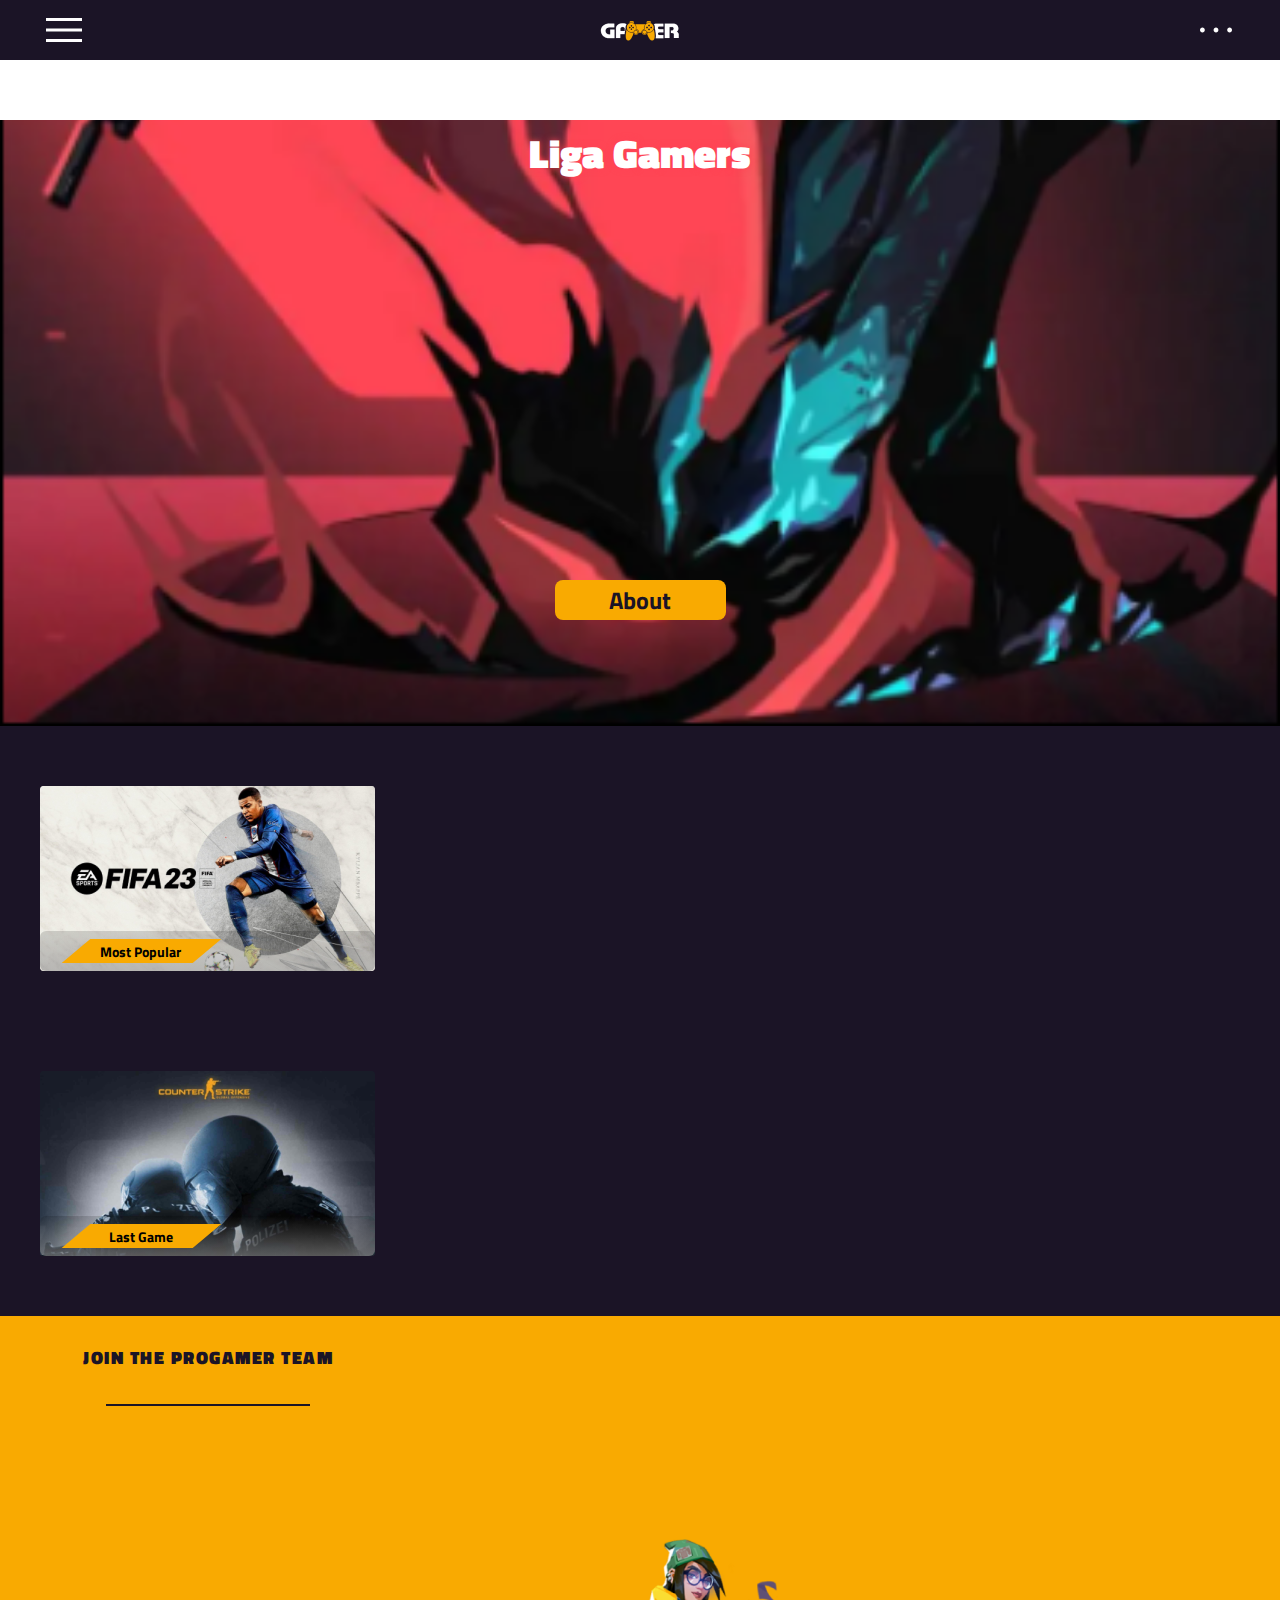
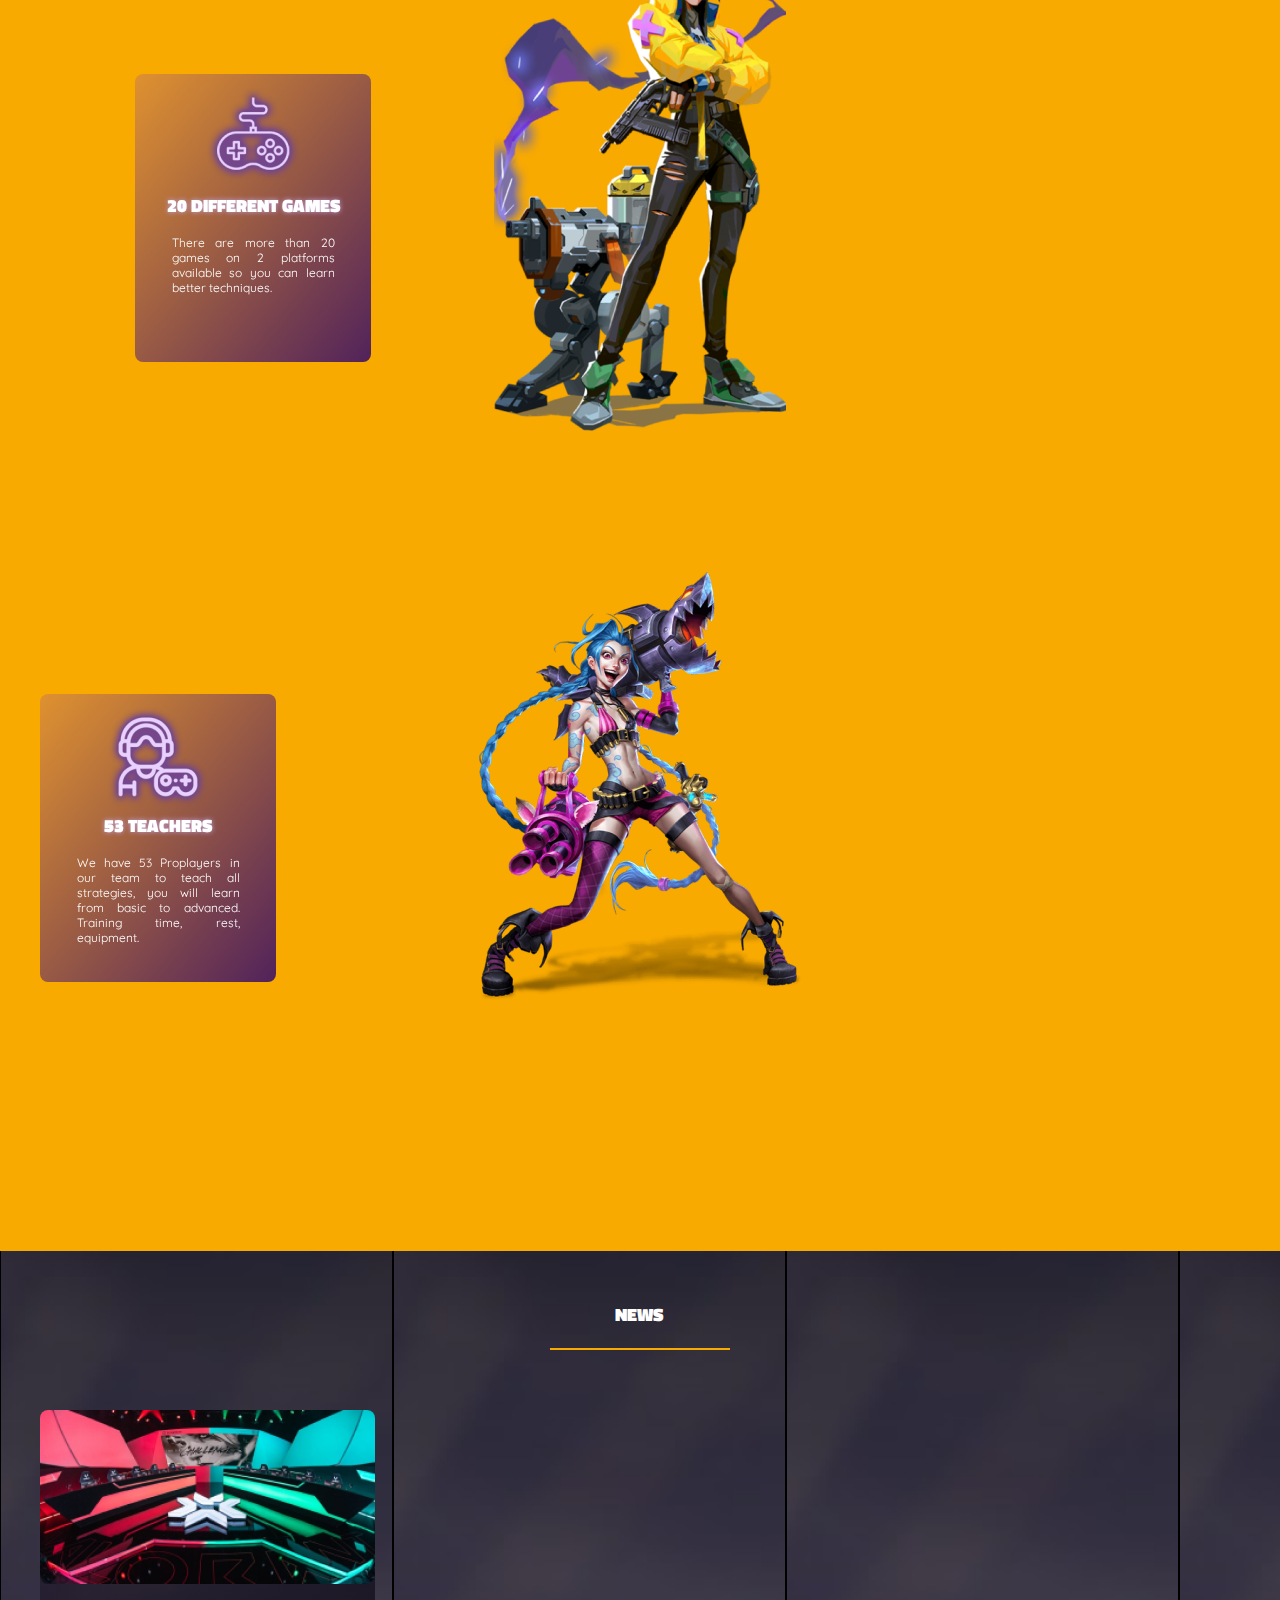
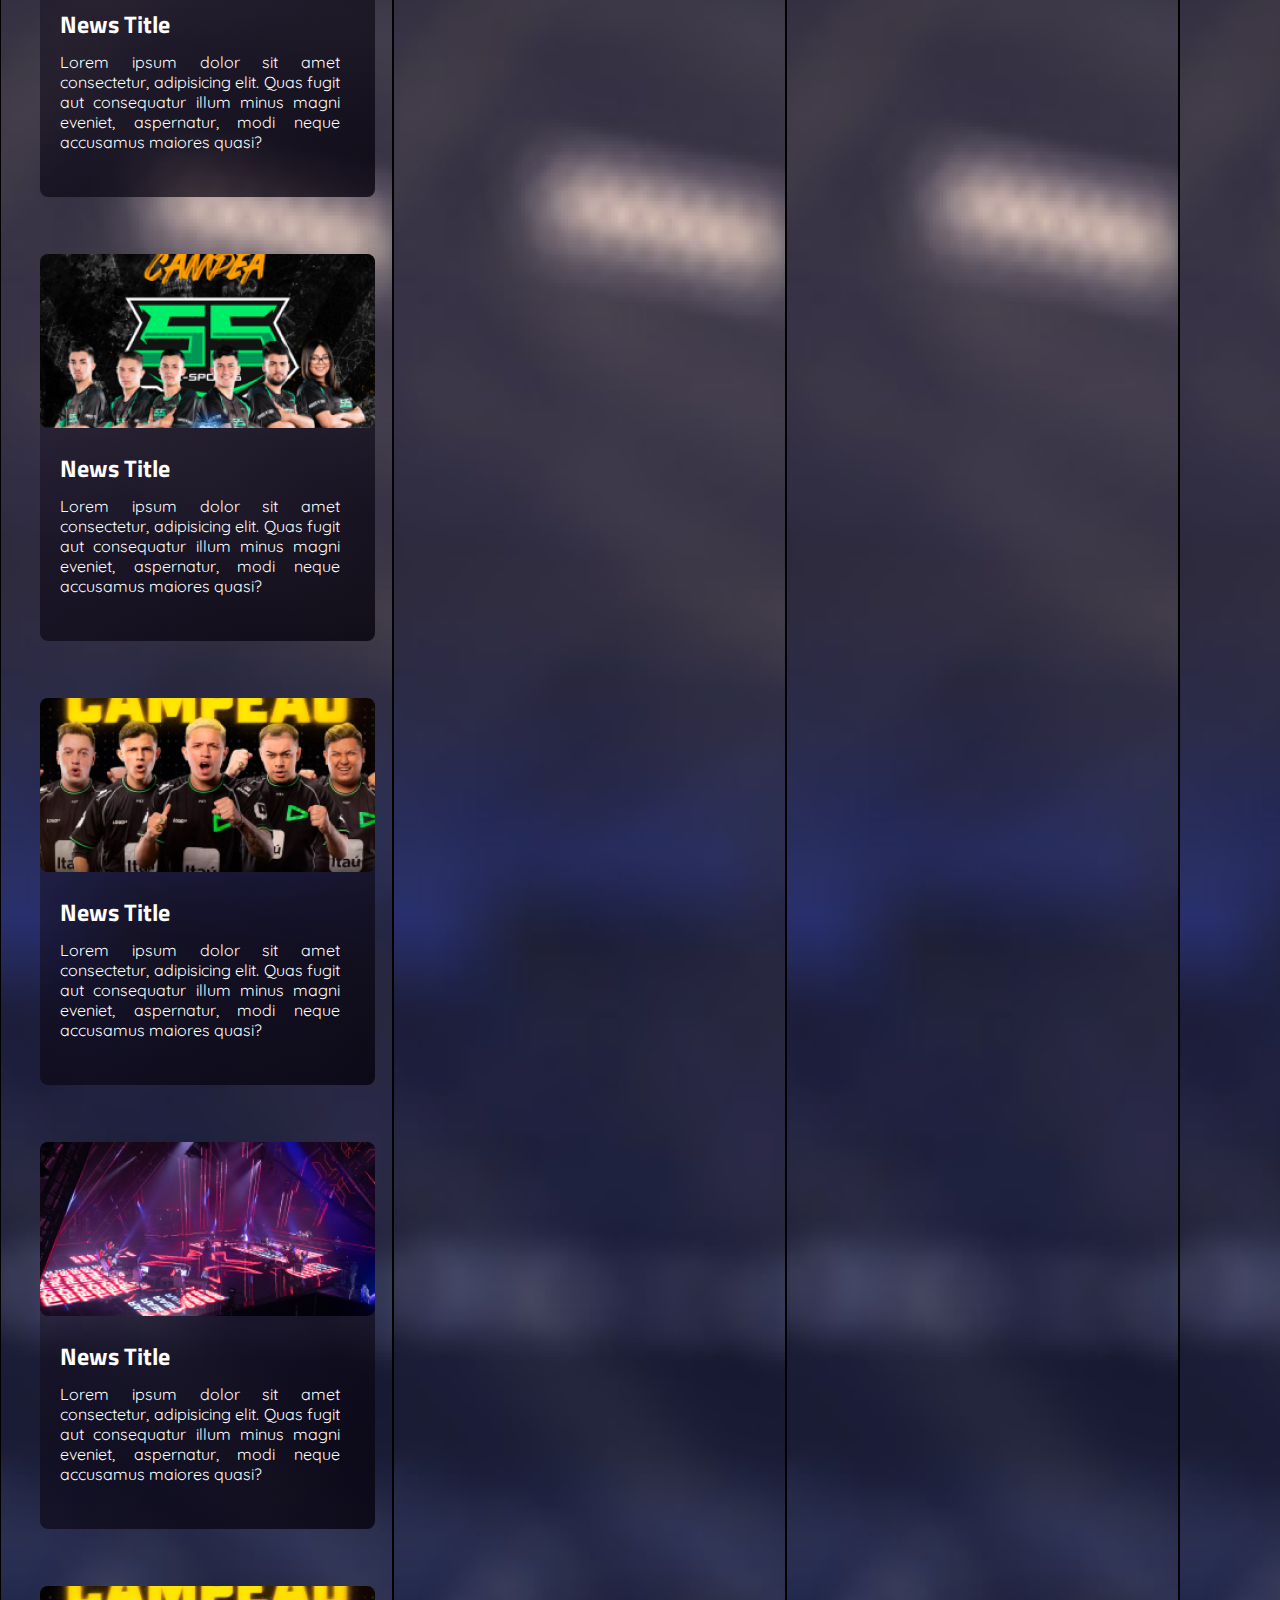
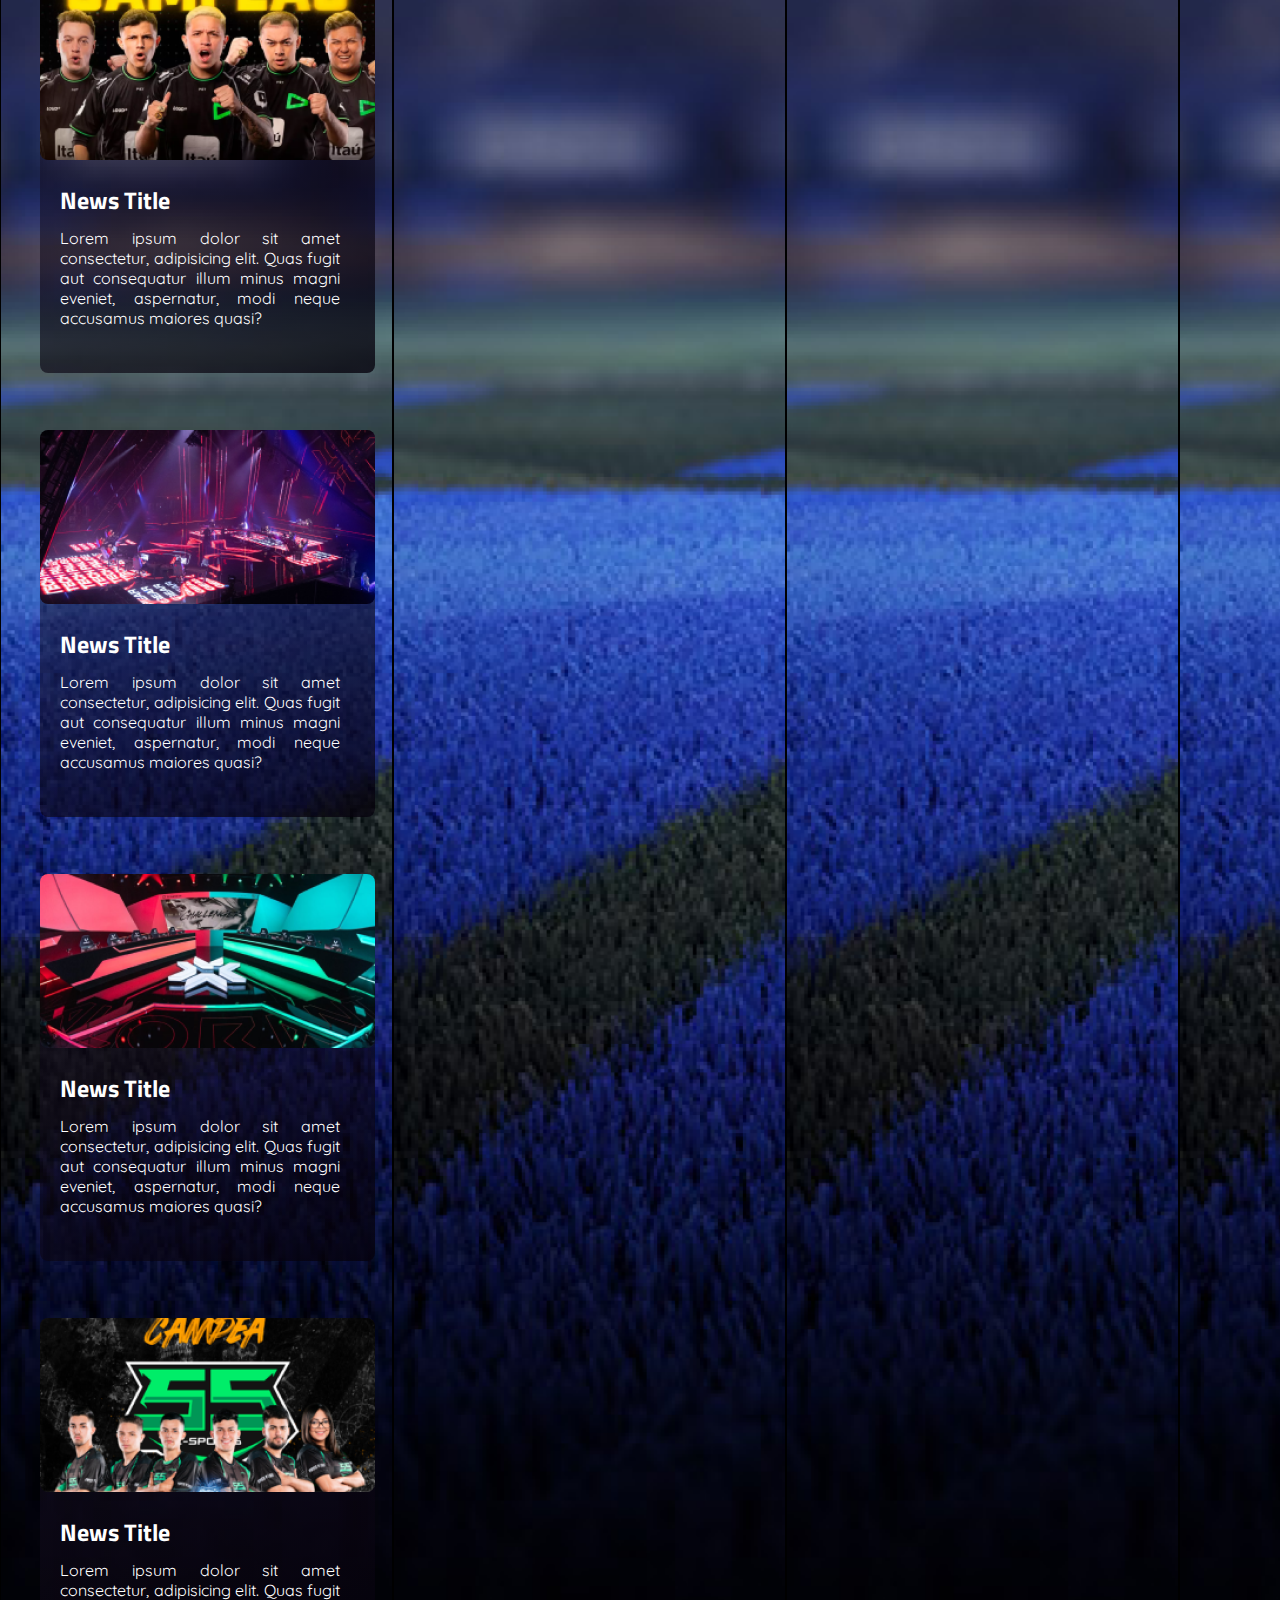
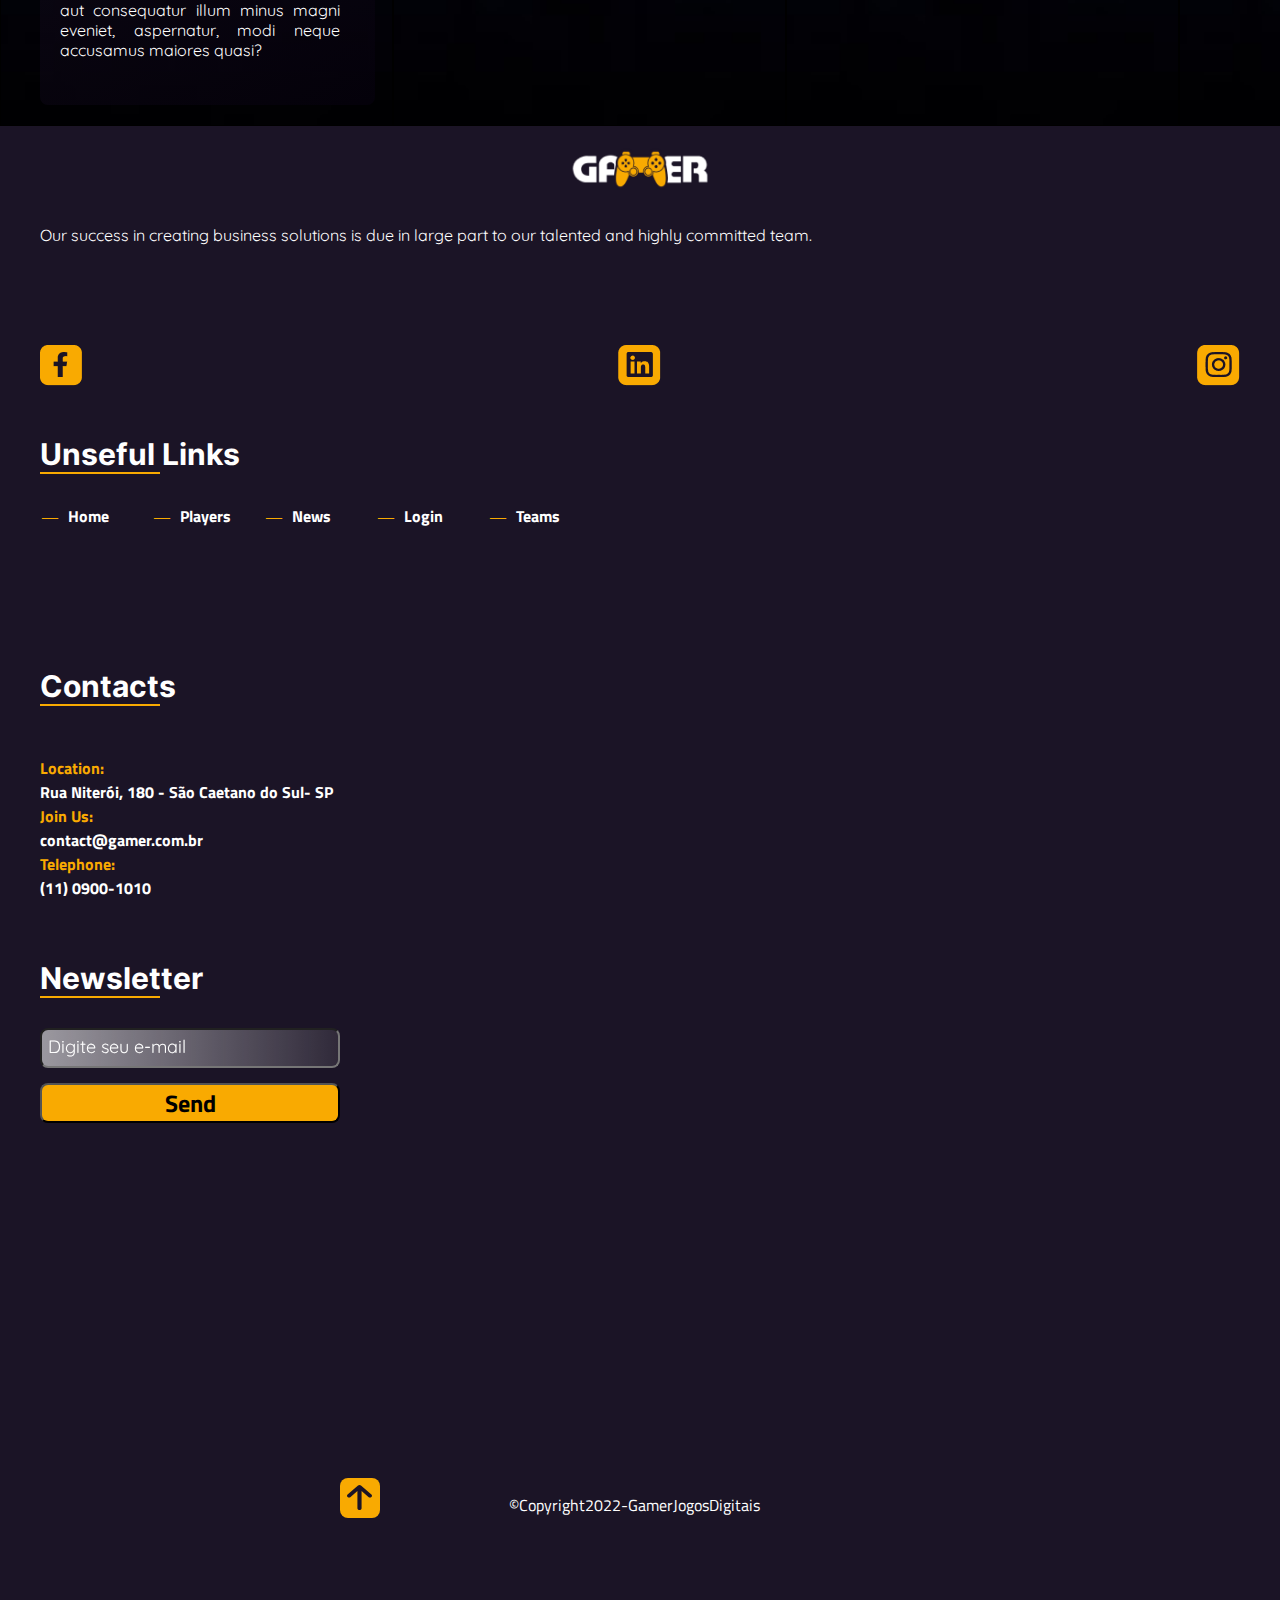
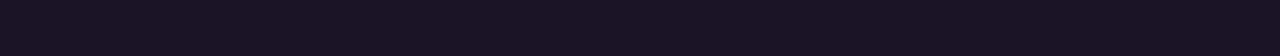
<file: index.html>
<!DOCTYPE html>
<html lang="pt-BR">

<head>
    <meta charset="UTF-8">
    <meta http-equiv="X-UA-Compatible" content="IE=edge">
    <meta name="viewport" content="width=device-width, initial-scale=1.0">
    <title>Liga Gamer</title>
    <link rel="stylesheet" href="css/home.css">
</head>

<body>
    <!-- Header -->
    
    <header>
        <div class="layout-grid header-flex">
            <div class="header-top layout-grid">
                <img id="telephone" src="assets/Icons/call_FILL0_wght400_GRAD0_opsz48.svg" alt="">
                <p id="telefone">(11) o900-1010</p>

                <img id="Email" src="assets/Icons/mail_FILL0_wght400_GRAD0_opsz48.svg" alt="">
                <p id="email">contato@gamer.com.br</p>

                <a href="">
                    <img id="Facebook" src="assets/Icons/Facebook.png" alt="">
                </a>

                <a href="">
                    <img id="Linkedin" src="assets/Icons/Linkedin.png" alt="">
                </a>

                <a href="">
                    <img id="Instagram" src="assets/Icons/Instagram.png" alt="">
                </a>

            </div>

            <div class="header-bottom layout-grid">
                <div id="Icons">
                    <img id="mobile-menu" src="assets/Icons/menu_FILL0_wght400_GRAD0_opsz48.svg" alt=""
                        onclick="MostrarMenu()">
                    <img id="logotipo" src="images/logotipo-gamer.png" alt="">
                    <img id="3pontos" src="assets/Icons/more_horiz_FILL0_wght400_GRAD0_opsz48.svg" alt=""
                        onclick="MostrarMais()">
                </div>

                <nav id="navmenu">
                    <a href="index.html">Home</a>
                    <a href="players.html">Players</a>
                    <a href="team.html">Teams</a>
                    <a href="">News</a>

                    <div id="contato1">
                        <img id="telephone" src="assets/Icons/call_FILL0_wght400_GRAD0_opsz48.svg" alt="">
                        <p id="telefone">(11) 0900-1010</p>

                    </div>

                    <div id="contato2">
                        <img id="Email" src="assets/Icons/mail_FILL0_wght400_GRAD0_opsz48.svg" alt="">
                        <p id="email">contact@gamer.com.br</p>

                    </div>

                    <div class="midia">
                            <a href=""><img id="Facebook" src="assets/Icons/Facebook.png" alt=""></a>

                            <a href=""><img id="Linkedin" src="assets/Icons/Linkedin.png" alt=""></a>

                            <a href=""><img id="Instagram" src="assets/Icons/Instagram.png" alt=""></a>
                        </div>
                </nav>

                <div id="icon-user_menu">
                        <a href="login.html"><img id="profile" src="assets/Icons/person_FILL0_wght400_GRAD0_opsz48.svg" alt=""></a>

                        <a href=""><img id="mall" src="assets/Icons/local_mall_FILL0_wght400_GRAD0_opsz48.svg" alt=""></a>

                        <a href=""><img id="search" src="assets/Icons/search_FILL0_wght400_GRAD0_opsz48.svg" alt=""></a>
                </div>
            </div>
        </div>
    </header>

    <main>
        <div class="About">
            <h1 id="LigaGamer">Liga Gamers</h1>
            <a href=""><h2 id="ButtonAbout">About</h2></a>
        </div>

        <section class="GamesSponsorship">
            <article class="Card-FIFA23 layout-grid">
                <img id="FIFA" src="images/CardJogos FIFA.png" alt="">
                <div id="BackgroundGradiente"></div>
                <div class="parallelogram"></div>
                <a id="ButtonCard-FIFA">Most Popular</a>
            </article>

            <article class="Card-CS layout-grid">
                <img id="CS" src="images/CardJogos CS.png" alt="">
                <div id="BackgroundGradiente-2"></div>
                <div class="parallelogram-2"></div>
                <a id="ButtonCard-CS">Last Game</a>
            </article>
        </section>

        <section class="Team-Progamer">
            <div class="layout-grid">
                <div class="TittleProgamer">
                    <h2>Join the progamer team</h2>
                    <hr>
                </div>

                <div class="KJ">
                    <img id="KJ-image" src="images/imagem-kj.png" alt="">
                    <aricle class="BoxKJ">
                        <div id="boxgradiente-kj"></div>
                        <img id="IconConsole" src="assets/Icons/Console KJ.png" alt="">
                        <h3>20 different games                        </h3>
                        <p id="games">There are more than 20 games on 2 platforms available so you can
                            learn better
                            techniques.
                        </p>
                        </article>
                </div>

                <div class="Jinks">
                    <img id="Jinks-image" src="images/imagem-jinks.png" alt="">
                    <article class="BoxJINKS">
                        <div id="boxgradiente-jinks"></div>
                        <img id="UserGamer" src="assets/Icons/Perfil Gamer Jinks.png" alt="">
                        <h3>53 teachers</h3>
                        <p id="teachers">We have 53 Proplayers in our team to teach all strategies,
                            you will learn from
                            basic
                            to advanced.
                            Training time, rest, equipment. </p>
                    </article>
                </div>
            </div>
        </section>

        <section class="GamesNews">

            <div class="layout-grid">

                <div class="TittleNews">
                    <h2 id="News">News</h2>
                    <hr id="HRNews">
                </div>

                <article class="BOXNews-1">

                    <div id="BoxNews"></div>
                    <img id="IMGNews" src="images/Noticias-Estadio.png" alt="">
                    <h4>News Title</h4>
                    <p id="Lorem">Lorem ipsum dolor sit amet consectetur, adipisicing elit. Quas fugit aut consequatur illum minus
                        magni eveniet, aspernatur, modi neque accusamus maiores quasi?</p>
                </article>

                <article class="BOXNews-2">

                    <div id="BoxNews"></div>
                    <img id="IMGNews" src="images/Time55.png" alt="">
                    <h4>News Title</h4>
                    <p id="Lorem">Lorem ipsum dolor sit amet consectetur, adipisicing elit. Quas fugit aut consequatur illum minus
                        magni eveniet, aspernatur, modi neque accusamus maiores quasi?</p>
                </article>

                <article class="BOXNews-3">

                    <div id="BoxNews"></div>
                    <img id="IMGNews" src="images/LoudCampea.png" alt="">
                    <h4>News Title</h4>
                    <p id="Lorem">Lorem ipsum dolor sit amet consectetur, adipisicing elit. Quas fugit aut consequatur illum minus
                        magni eveniet, aspernatur, modi neque accusamus maiores quasi?</p>
                </article>

                <article class="BOXNews-4">

                    <div id="BoxNews"></div>
                    <img id="IMGNews" src="images/Durante-o-game.png" alt="">
                    <h4>News Title</h4>
                    <p id="Lorem">Lorem ipsum dolor sit amet consectetur, adipisicing elit. Quas fugit aut consequatur illum minus
                        magni eveniet, aspernatur, modi neque accusamus maiores quasi?</p>
                </article>

                <article class="BOXNews-3-2">

                    <div id="BoxNews"></div>
                    <img id="IMGNews" src="images/LoudCampea.png" alt="">
                    <h4>News Title</h4>
                    <p id="Lorem">Lorem ipsum dolor sit amet consectetur, adipisicing elit. Quas fugit aut consequatur illum minus
                        magni eveniet, aspernatur, modi neque accusamus maiores quasi?</p>
                </article>

                <article class="BOXNews-4-2">

                    <div id="BoxNews"></div>
                    <img id="IMGNews" src="images/Durante-o-game.png" alt="">
                    <h4>News Title</h4>
                    <p id="Lorem">Lorem ipsum dolor sit amet consectetur, adipisicing elit. Quas fugit aut consequatur illum minus
                        magni eveniet, aspernatur, modi neque accusamus maiores quasi?</p>
                </article>

                <article class="BOXNews-1-2">

                    <div id="BoxNews"></div>
                    <img id="IMGNews" src="images/Noticias-Estadio.png" alt="">
                    <h4>News Title</h4>
                    <p id="Lorem">Lorem ipsum dolor sit amet consectetur, adipisicing elit. Quas fugit aut consequatur illum minus
                        magni eveniet, aspernatur, modi neque accusamus maiores quasi?</p>
                </article>

                <article class="BOXNews-2-2">

                    <div id="BoxNews"></div>
                    <img id="IMGNews" src="images/Time55.png" alt="">
                    <h4>News Title</h4>
                    <p id="Lorem">Lorem ipsum dolor sit amet consectetur, adipisicing elit. Quas fugit aut consequatur illum minus
                        magni eveniet, aspernatur, modi neque accusamus maiores quasi?</p>
                </article>

            </div>

        </section>
    </main>

    <footer>
        <div class="footer"></div>
        <div class="layout-grid">
            <div class="AboutFooter">
                <img id="logo-footer" src="images/logotipo-gamer-footer.png" alt="">
                <p id="AboutGamer">Our success in creating business solutions is due in large part to our talented and highly committed team.
                </p>
            </div>

            <div class="MidiasFooter">
                <img src="assets/Icons/icone_facebook_footer.png" alt="">
                <img src="assets/Icons/icone_linkedin_footer.png" alt="">
                <img src="assets/Icons/icone_intagram_footer.png" alt="">
            </div>

            <div class="UsefulLinksFooter">
                <div id="tittles-footer">
                    <h5>Unseful Links</h3>
                    <hr id="hrfooter">
                </div>

                <ul class="Links">
                    <li>Home</li>
                    <li>Players</li>
                    <li>News</li>
                    <li>Login</li>
                    <li>Teams</li>
                </ul>

            </div>

            <div class="ContactsFooter">
                <div id="tittle-footer">
                    <h5>Contacts</h3>
                    <hr id="hrfooter">
                </div>

                <p id="first">
                    <span>Location:</span><br>
                    Rua Niterói, 180 - São Caetano do Sul- SP
                </p>

                <p>
                    <span>Join Us:</span><br>
                    contact@gamer.com.br 
                </p>

                <p>
                    <span>Telephone:</span><br>
                    (11) 0900-1010  
                </p>

            </div>

            <div class="NewFooter">
                <div id="tittle-footer">
                    <h5>Newsletter</h3>
                    <hr id="hrfooter">
                </div>

                <form action=""  class="frm-news">
                    <input id="form" type="email" placeholder="Digite seu e-mail">
                    <button>Send</button>
                </form>

                <div class="rights">
                    <p>©Copyright2022-GamerJogosDigitais</p>
                </div>

                <div class="vector-footer">
                    <img id="vector" src="images/vector-footer.svg" alt="">
                    <div id="background-vector"></div>
                </div>

            </div>
        </div>
    </footer>

    <script>
        function MostrarMenu() {
            document.getElementById("navmenu").classList.toggle("MostrarMenu");
        }

        function MostrarMais() {
            document.getElementById("icon-user_menu").classList.toggle("MostrarMais");
        }
    </script>
 

</body>

</html>
</file>
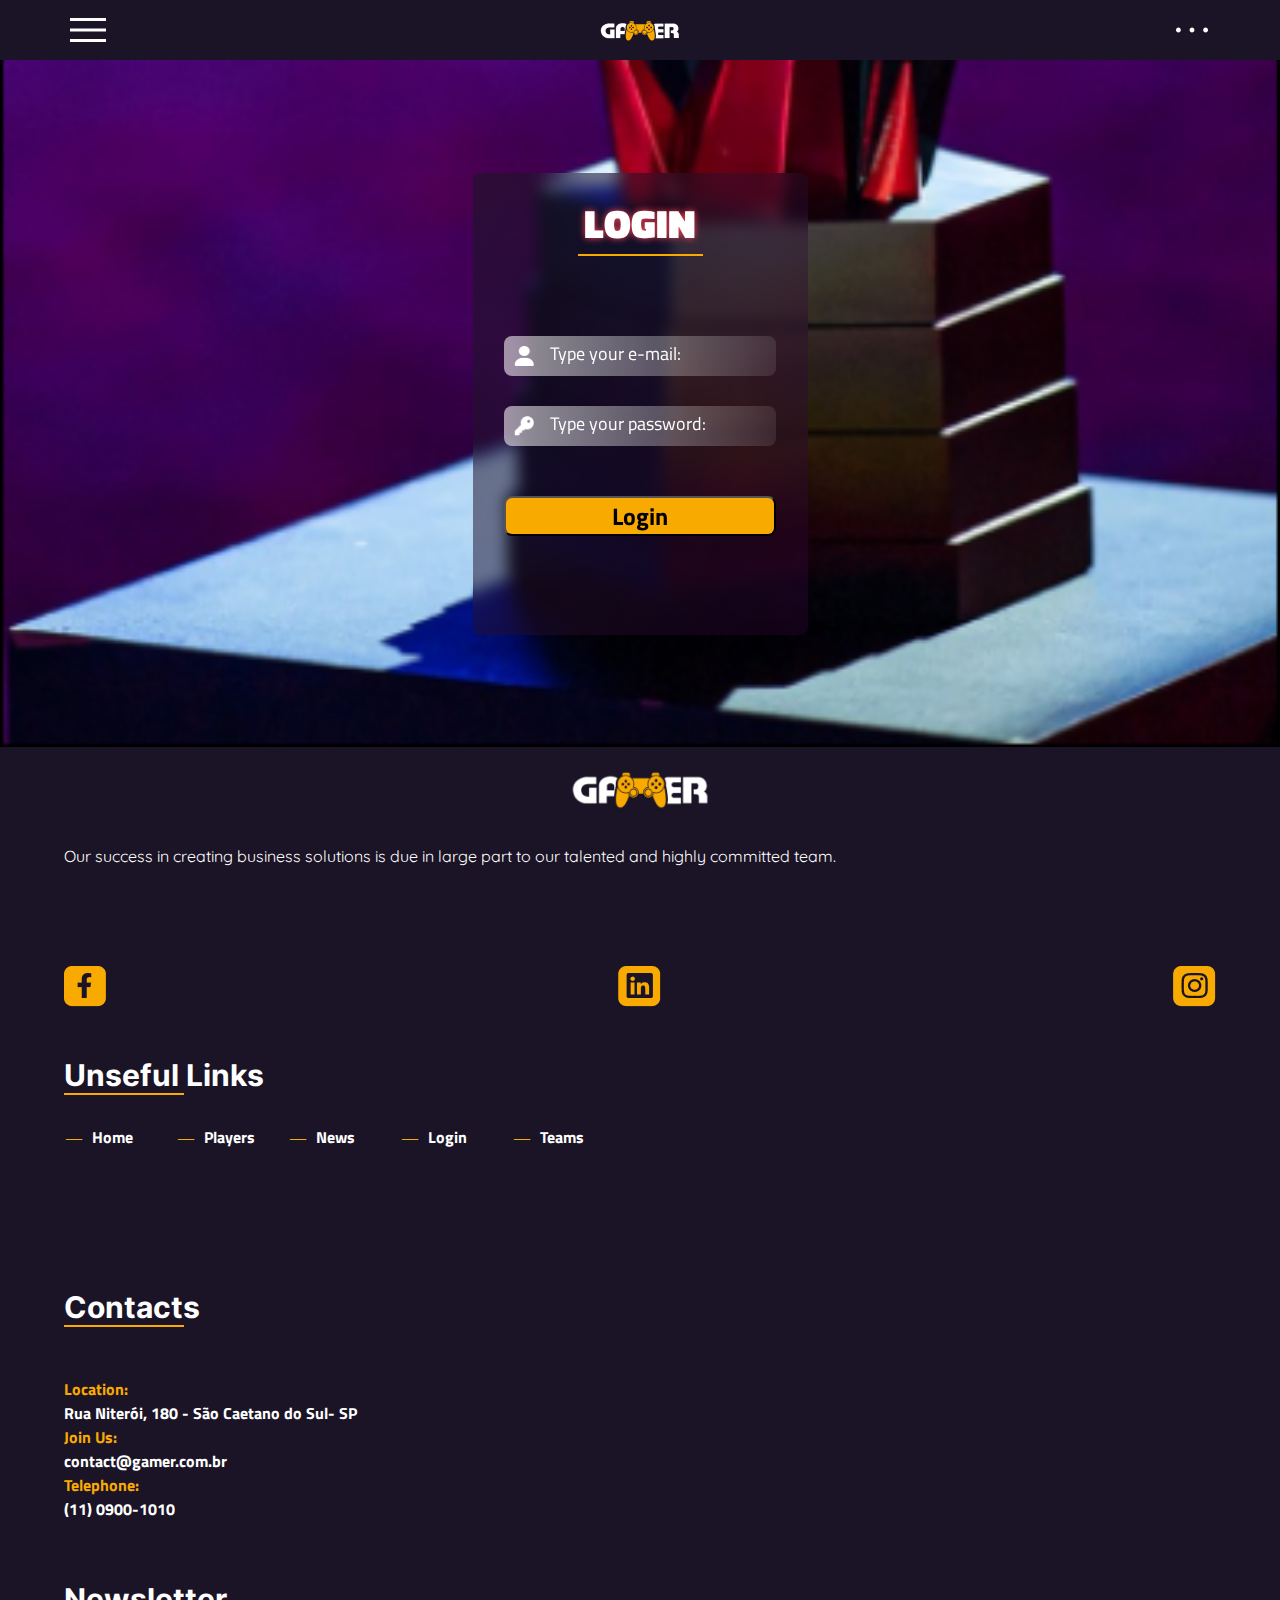
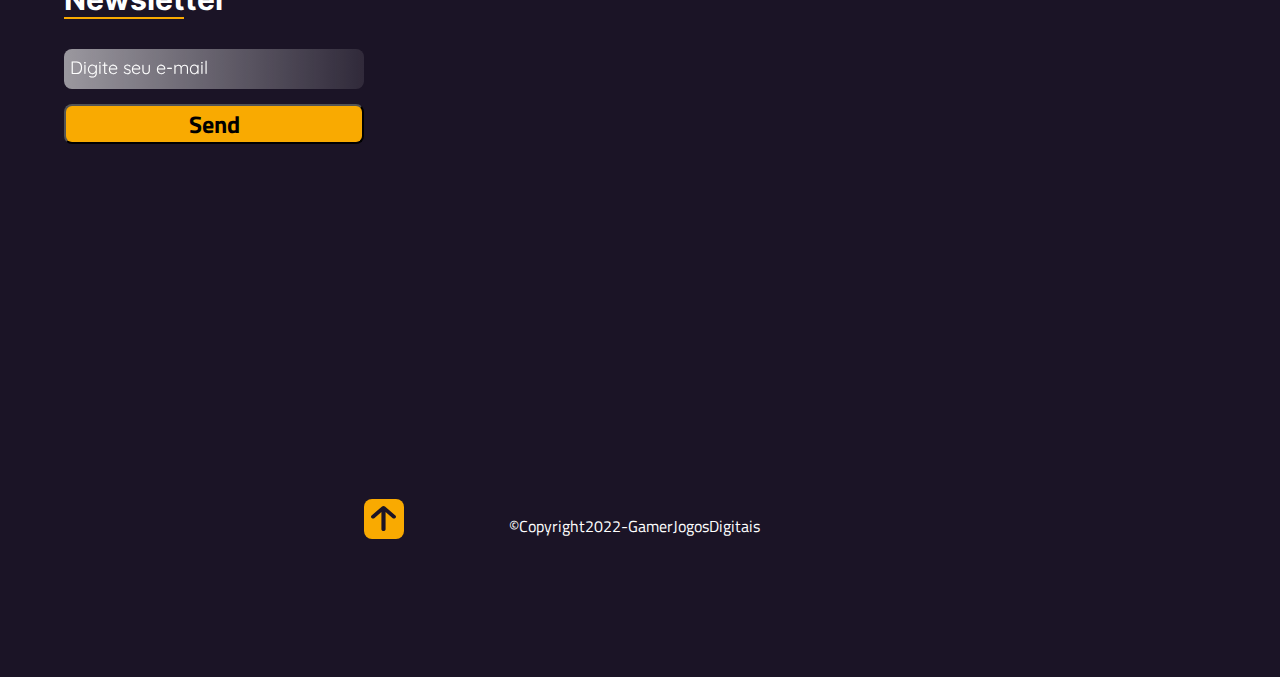
<file: login.html>
<!DOCTYPE html>
<html lang="pt-BR">

<head>
    <meta charset="UTF-8">
    <meta http-equiv="X-UA-Compatible" content="IE=edge">
    <meta name="viewport" content="width=device-width, initial-scale=1.0">
    <title>Login Page</title>
    <link rel="stylesheet" href="css/login.css">
</head>

<body>
    <header>
        <div class="layout-grid header-flex">
            <div class="header-top layout-grid">
                <img id="telephone" src="assets/Icons/call_FILL0_wght400_GRAD0_opsz48.svg" alt="">
                <p id="telefone">(11) o900-1010</p>

                <img id="Email" src="assets/Icons/mail_FILL0_wght400_GRAD0_opsz48.svg" alt="">
                <p id="email">contato@gamer.com.br</p>

                <a href="">
                    <img id="Facebook" src="assets/Icons/Facebook.png" alt="">
                </a>

                <a href="">
                    <img id="Linkedin" src="assets/Icons/Linkedin.png" alt="">
                </a>

                <a href="">
                    <img id="Instagram" src="assets/Icons/Instagram.png" alt="">
                </a>

            </div>

            <div class="header-bottom layout-grid">
                <div id="Icons">
                    <img id="mobile-menu" src="assets/Icons/menu_FILL0_wght400_GRAD0_opsz48.svg" alt=""
                        onclick="MostrarMenu()">
                    <img id="logotipo" src="images/logotipo-gamer.png" alt="">
                    <img id="3pontos" src="assets/Icons/more_horiz_FILL0_wght400_GRAD0_opsz48.svg" alt=""
                        onclick="MostrarMais()">
                </div>

                <nav id="navmenu">
                    <a href="index.html">Home</a>
                    <a href="">Players</a>
                    <a href="team.html">Teams</a>
                    <a href="">News</a>

                    <div id="contato1">
                        <img id="telephone" src="assets/Icons/call_FILL0_wght400_GRAD0_opsz48.svg" alt="">
                        <p id="telefone">(11) 0900-1010</p>

                    </div>

                    <div id="contato2">
                        <img id="Email" src="assets/Icons/mail_FILL0_wght400_GRAD0_opsz48.svg" alt="">
                        <p id="email">contact@gamer.com.br</p>

                    </div>

                    <div class="midia">
                        <a href=""><img id="Facebook" src="assets/Icons/Facebook.png" alt=""></a>

                        <a href=""><img id="Linkedin" src="assets/Icons/Linkedin.png" alt=""></a>

                        <a href=""><img id="Instagram" src="assets/Icons/Instagram.png" alt=""></a>
                    </div>
                </nav>

                <div id="icon-user_menu">
                    <a href="login.html"><img id="profile" src="assets/Icons/person_FILL0_wght400_GRAD0_opsz48.svg" alt=""></a>

                    <a href=""><img id="mall" src="assets/Icons/local_mall_FILL0_wght400_GRAD0_opsz48.svg" alt=""></a>

                    <a href=""><img id="search" src="assets/Icons/search_FILL0_wght400_GRAD0_opsz48.svg" alt=""></a>
                </div>
            </div>
        </div>
    </header>

    <main>
        <div class="login-section">
            <section class="boxform">
                <h1 id="tittlebox">Login</h1>
                <hr>

                <div id="forms">
                    <div class="formemail">
                        <img id="profile" src="images/login-icon-form.png" alt="">
                        <input type="text" placeholder="Type your e-mail:">
                    </div>

                    <div class="formpassword">
                        <img id="password" src="images/password-login-form.png" alt="">
                        <input type="password" placeholder= "Type your password:">
                    </div>

                    <button id="loginbutton">Login</button>
                </div>

            </section>

        </div>
    </main>

    <footer>
        <div class="footer"></div>
        <div class="layout-grid">
            <div class="AboutFooter">
                <img id="logo-footer" src="images/logotipo-gamer-footer.png" alt="">
                <p id="AboutGamer">Our success in creating business solutions is due in large part to our talented and highly committed team.
                </p>
            </div>

            <div class="MidiasFooter">
                <img src="assets/Icons/icone_facebook_footer.png" alt="">
                <img src="assets/Icons/icone_linkedin_footer.png" alt="">
                <img src="assets/Icons/icone_intagram_footer.png" alt="">
            </div>

            <div class="UsefulLinksFooter">
                <div id="tittles-footer">
                    <h5>Unseful Links</h3>
                    <hr id="hrfooter">
                </div>

                <ul class="Links">
                    <li>Home</li>
                    <li>Players</li>
                    <li>News</li>
                    <li>Login</li>
                    <li>Teams</li>
                </ul>

            </div>

            <div class="ContactsFooter">
                <div id="tittle-footer">
                    <h5>Contacts</h3>
                    <hr id="hrfooter">
                </div>

                <p id="first">
                    <span>Location:</span><br>
                    Rua Niterói, 180 - São Caetano do Sul- SP
                </p>

                <p>
                    <span>Join Us:</span><br>
                    contact@gamer.com.br 
                </p>

                <p>
                    <span>Telephone:</span><br>
                    (11) 0900-1010  
                </p>

            </div>

            <div class="NewFooter">
                <div id="tittle-footer">
                    <h5>Newsletter</h3>
                    <hr id="hrfooter">
                </div>

                <form action=""  class="frm-news">
                    <input id="form" type="email" placeholder="Digite seu e-mail">
                    <button>Send</button>
                </form>

                <div class="rights">
                    <p>©Copyright2022-GamerJogosDigitais</p>
                </div>

                <div class="vector-footer">
                    <img id="vector" src="images/vector-footer.svg" alt="">
                    <div id="background-vector"></div>
                </div>

            </div>
        </div>
    </footer>


    <script>
        function MostrarMenu() {
            document.getElementById("navmenu").classList.toggle("MostrarMenu");
        }

        function MostrarMais() {
            document.getElementById("icon-user_menu").classList.toggle("MostrarMais");
        }
    </script>


</body>

</html>
</file>
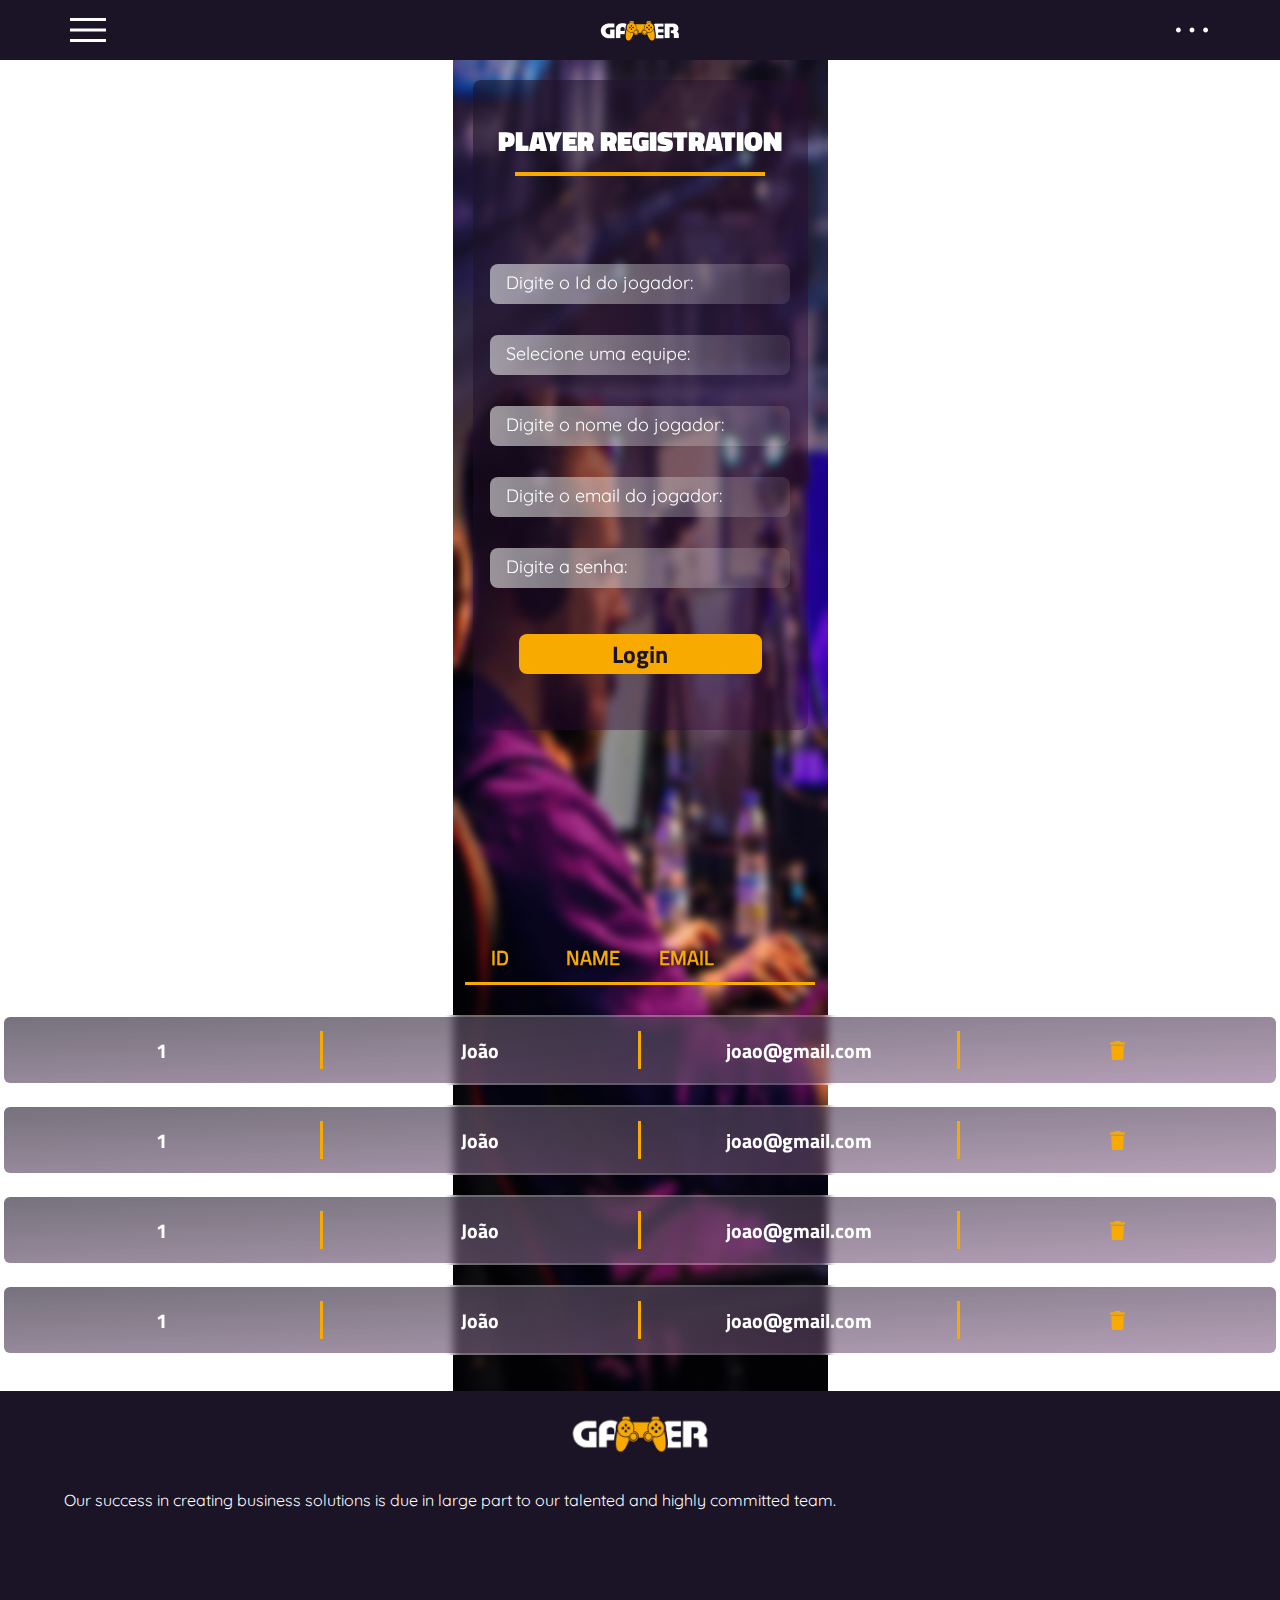
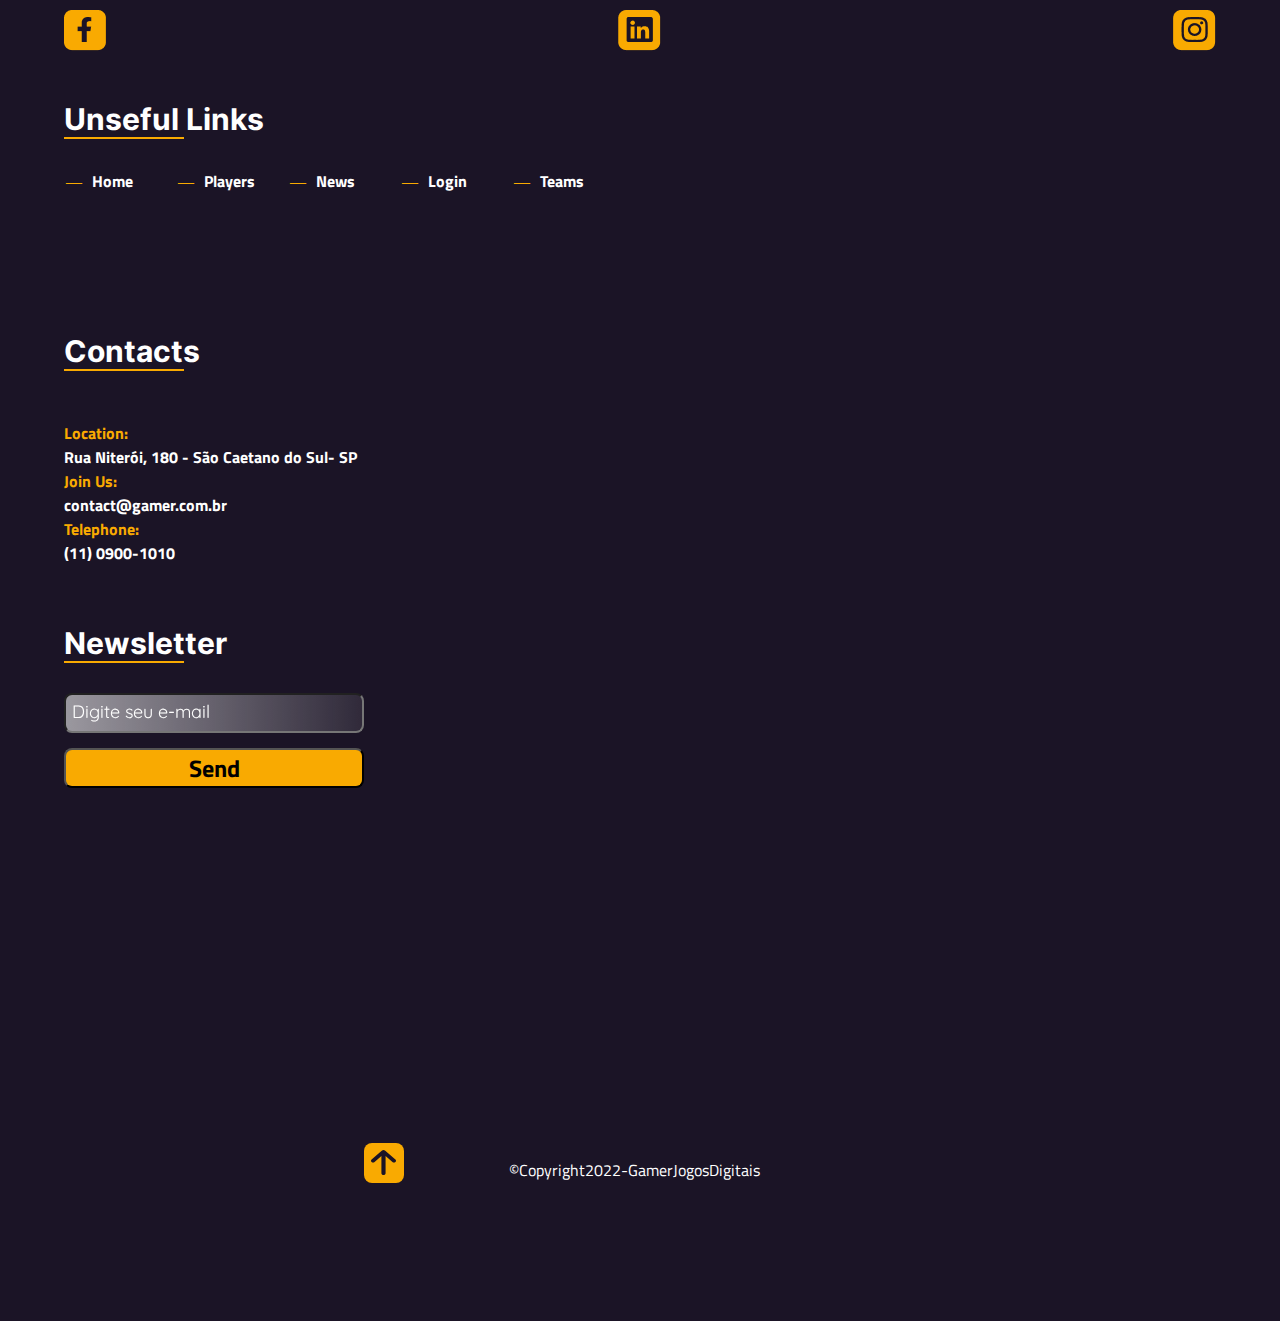
<file: players.html>
<!DOCTYPE html>
<html lang="pt-BR">
<head>
    <meta charset="UTF-8">
    <meta http-equiv="X-UA-Compatible" content="IE=edge">
    <meta name="viewport" content="width=device-width, initial-scale=1.0">
    <title>Team Registration</title>
    <link rel="stylesheet" href="css/players.css">
</head>
<body>
    
    <!-- Header -->

    <header>
        <div class="layout-grid header-flex">
            <div class="header-top layout-grid">
                <img id="telephone" src="assets/Icons/call_FILL0_wght400_GRAD0_opsz48.svg" alt="">
                <p id="telefone">(11) o900-1010</p>

                <img id="Email" src="assets/Icons/mail_FILL0_wght400_GRAD0_opsz48.svg" alt="">
                <p id="email">contato@gamer.com.br</p>

                <a href="">
                    <img id="Facebook" src="assets/Icons/Facebook.png" alt="">
                </a>

                <a href="">
                    <img id="Linkedin" src="assets/Icons/Linkedin.png" alt="">
                </a>

                <a href="">
                    <img id="Instagram" src="assets/Icons/Instagram.png" alt="">
                </a>

            </div>

            <div class="header-bottom layout-grid">
                <div id="Icons">
                    <img id="mobile-menu" src="assets/Icons/menu_FILL0_wght400_GRAD0_opsz48.svg" alt=""
                        onclick="MostrarMenu()">
                    <img id="logotipo" src="images/logotipo-gamer.png" alt="">
                    <img id="3pontos" src="assets/Icons/more_horiz_FILL0_wght400_GRAD0_opsz48.svg" alt=""
                        onclick="MostrarMais()">
                </div>

                <nav id="navmenu">
                    <a href="index.html">Home</a>
                    <a href="">Players</a>
                    <a href="team.html">Teams</a>
                    <a href="">News</a>

                    <div id="contato1">
                        <img id="telephone" src="assets/Icons/call_FILL0_wght400_GRAD0_opsz48.svg" alt="">
                        <p id="telefone">(11) 0900-1010</p>

                    </div>

                    <div id="contato2">
                        <img id="Email" src="assets/Icons/mail_FILL0_wght400_GRAD0_opsz48.svg" alt="">
                        <p id="email">contact@gamer.com.br</p>

                    </div>

                    <div class="midia">
                        <a href=""><img id="Facebook" src="assets/Icons/Facebook.png" alt=""></a>

                        <a href=""><img id="Linkedin" src="assets/Icons/Linkedin.png" alt=""></a>

                        <a href=""><img id="Instagram" src="assets/Icons/Instagram.png" alt=""></a>
                    </div>
                </nav>

                <div id="icon-user_menu">
                    <a href="login.html"><img id="profile" src="assets/Icons/person_FILL0_wght400_GRAD0_opsz48.svg"
                            alt=""></a>

                    <a href=""><img id="mall" src="assets/Icons/local_mall_FILL0_wght400_GRAD0_opsz48.svg" alt=""></a>

                    <a href=""><img id="search" src="assets/Icons/search_FILL0_wght400_GRAD0_opsz48.svg" alt=""></a>
                </div>
            </div>
        </div>
    </header>

    <main>
        

        <section class="players-registration">

            <form action="" class="login">

                <div class="formBox">
                    <h1 id="formText">Player Registration</h1>
                    <hr>
                </div>

                <div class="inputs">

                    <div class="linha">
                        <input type="email" placeholder="Digite o Id do jogador:">
                    </div>

                    <div class="linha2">
                        <input type="text" placeholder="Selecione uma equipe:">
                    </div>

                    <div class="linha2">
                        <input type="text" placeholder="Digite o nome do jogador:">
                    </div>

                    <div class="linha2">
                        <input type="text" placeholder="Digite o email do jogador:">
                    </div>

                    <div class="linha2">
                        <input type="text" placeholder="Digite a senha:">
                    </div>

                    <a href="" class="botao-login">Login</a>

                </div>
            </form>

            <table>
                <thead>
                    <tr>
                        <th>id</th>
                        <th>name</th>
                        <th>email</th>
                        <th>&nbsp;</th>
                    </tr>
                </thead>
                <tbody>
                    <tr>
                        <td>1</td>
                        <td>João</td>
                        <td id="tdMail">joao@gmail.com</td>
                        <td><img class="trash" src="./images/dirt-icon.png" alt=""></td>
                    </tr>

                    <tr>
                        <td>1</td>
                        <td>João</td>
                        <td id="tdMail">joao@gmail.com</td>
                        <td><img class="trash" src="./images/dirt-icon.png" alt=""></td>
                    </tr>

                    <tr>
                        <td>1</td>
                        <td>João</td>
                        <td id="tdMail">joao@gmail.com</td>
                        <td><img class="trash" src="./images/dirt-icon.png" alt=""></td>
                    </tr>

                    <tr>
                        <td>1</td>
                        <td>João</td>
                        <td id="tdMail">joao@gmail.com</td>
                        <td><img class="trash" src="./images/dirt-icon.png" alt=""></td>
                    </tr>

                </tbody>
            </table>

        </section>

        <footer>
            <div class="footer"></div>
            <div class="layout-grid">
                <div class="AboutFooter">
                    <img id="logo-footer" src="images/logotipo-gamer-footer.png" alt="">
                    <p id="AboutGamer">Our success in creating business solutions is due in large part to our talented and highly committed team.
                    </p>
                </div>
    
                <div class="MidiasFooter">
                    <img src="assets/Icons/icone_facebook_footer.png" alt="">
                    <img src="assets/Icons/icone_linkedin_footer.png" alt="">
                    <img src="assets/Icons/icone_intagram_footer.png" alt="">
                </div>
    
                <div class="UsefulLinksFooter">
                    <div id="tittles-footer">
                        <h5>Unseful Links</h3>
                        <hr id="hrfooter">
                    </div>
    
                    <ul class="Links">
                        <li>Home</li>
                        <li>Players</li>
                        <li>News</li>
                        <li>Login</li>
                        <li>Teams</li>
                    </ul>
    
                </div>
    
                <div class="ContactsFooter">
                    <div id="tittle-footer">
                        <h5>Contacts</h3>
                        <hr id="hrfooter">
                    </div>
    
                    <p id="first">
                        <span>Location:</span><br>
                        Rua Niterói, 180 - São Caetano do Sul- SP
                    </p>
    
                    <p>
                        <span>Join Us:</span><br>
                        contact@gamer.com.br 
                    </p>
    
                    <p>
                        <span>Telephone:</span><br>
                        (11) 0900-1010  
                    </p>
    
                </div>
    
                <div class="NewFooter">
                    <div id="tittle-footer">
                        <h5>Newsletter</h3>
                        <hr id="hrfooter">
                    </div>
    
                    <form action=""  class="frm-news">
                        <input id="form" type="email" placeholder="Digite seu e-mail">
                        <button>Send</button>
                    </form>
    
                    <div class="rights">
                        <p>©Copyright2022-GamerJogosDigitais</p>
                    </div>
    
                    <div class="vector-footer">
                        <img id="vector" src="images/vector-footer.svg" alt="">
                        <div id="background-vector"></div>
                    </div>
    
                </div>
            </div>
        </footer>
    
    
        <script>
            function MostrarMenu() {
                document.getElementById("navmenu").classList.toggle("MostrarMenu");
            }
    
            function MostrarMais() {
                document.getElementById("icon-user_menu").classList.toggle("MostrarMais");
            }
        </script>

    </main>

</body>
</html>
</file>
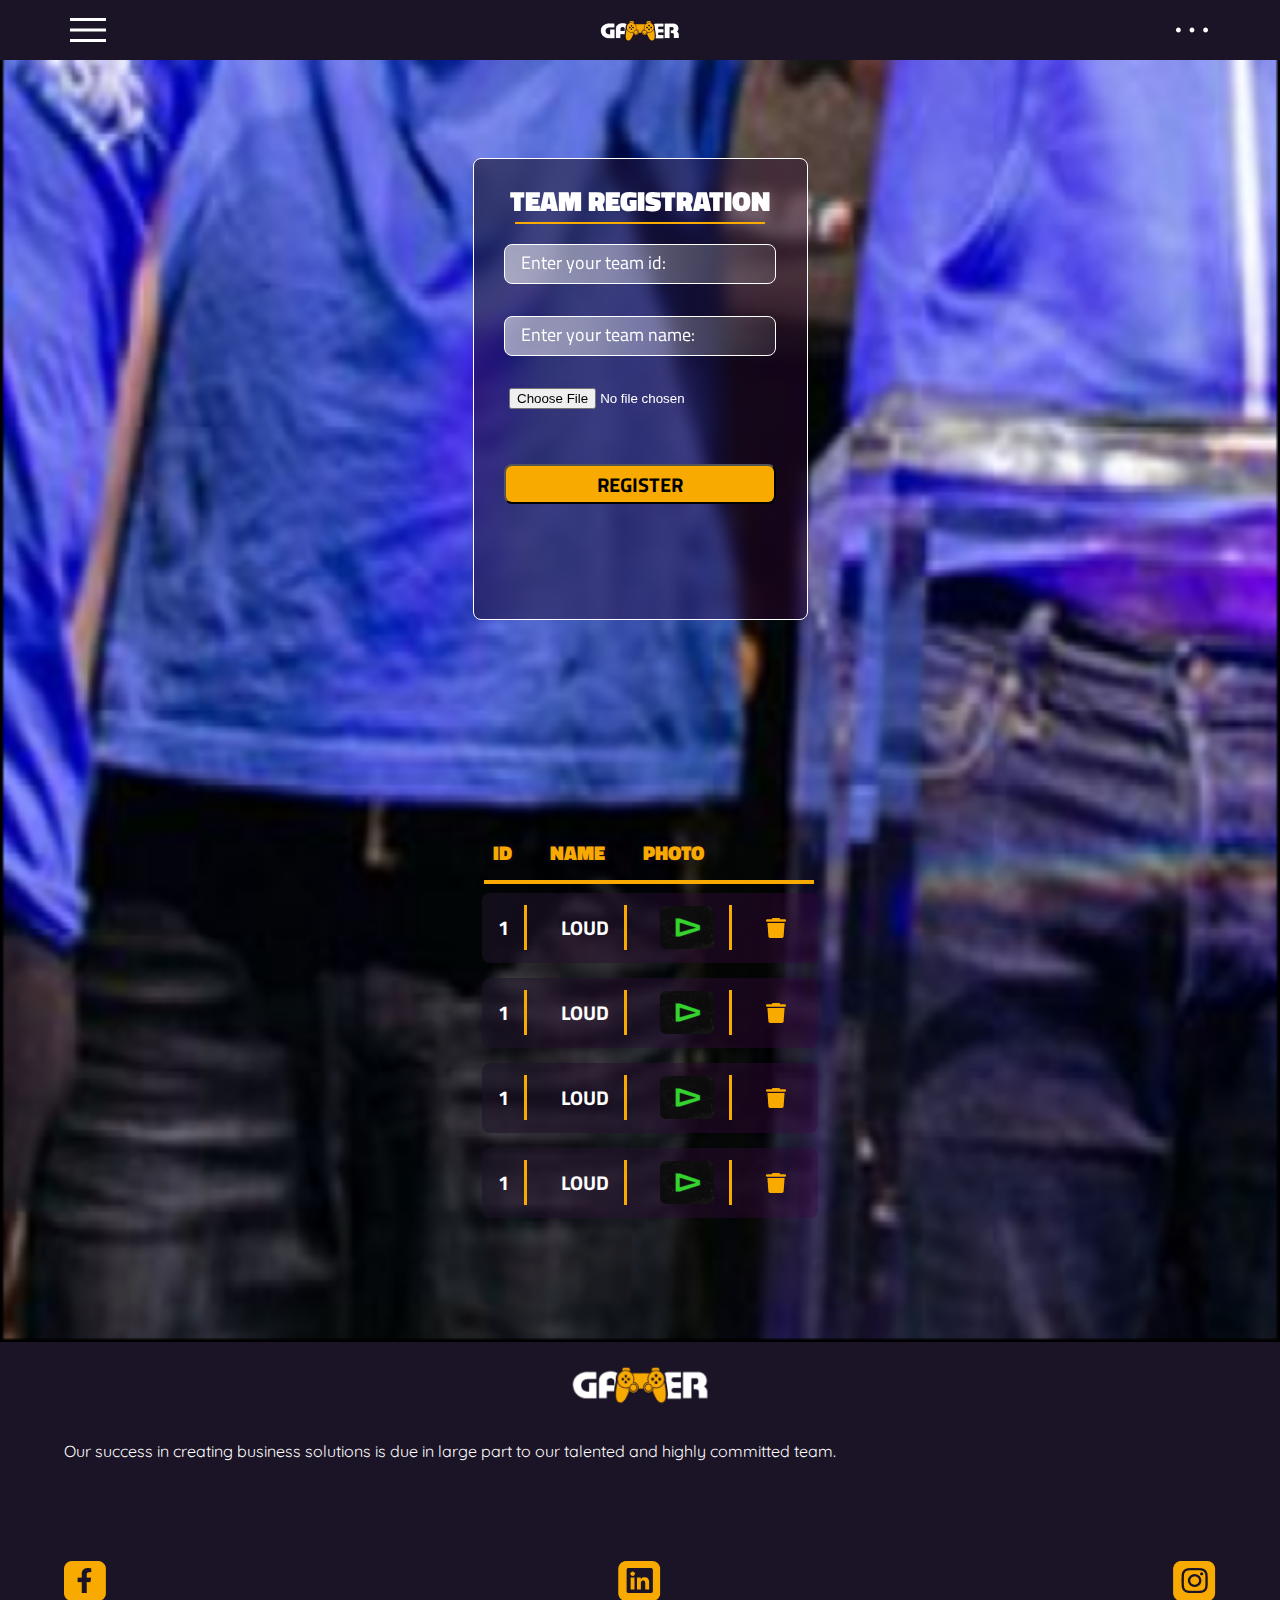
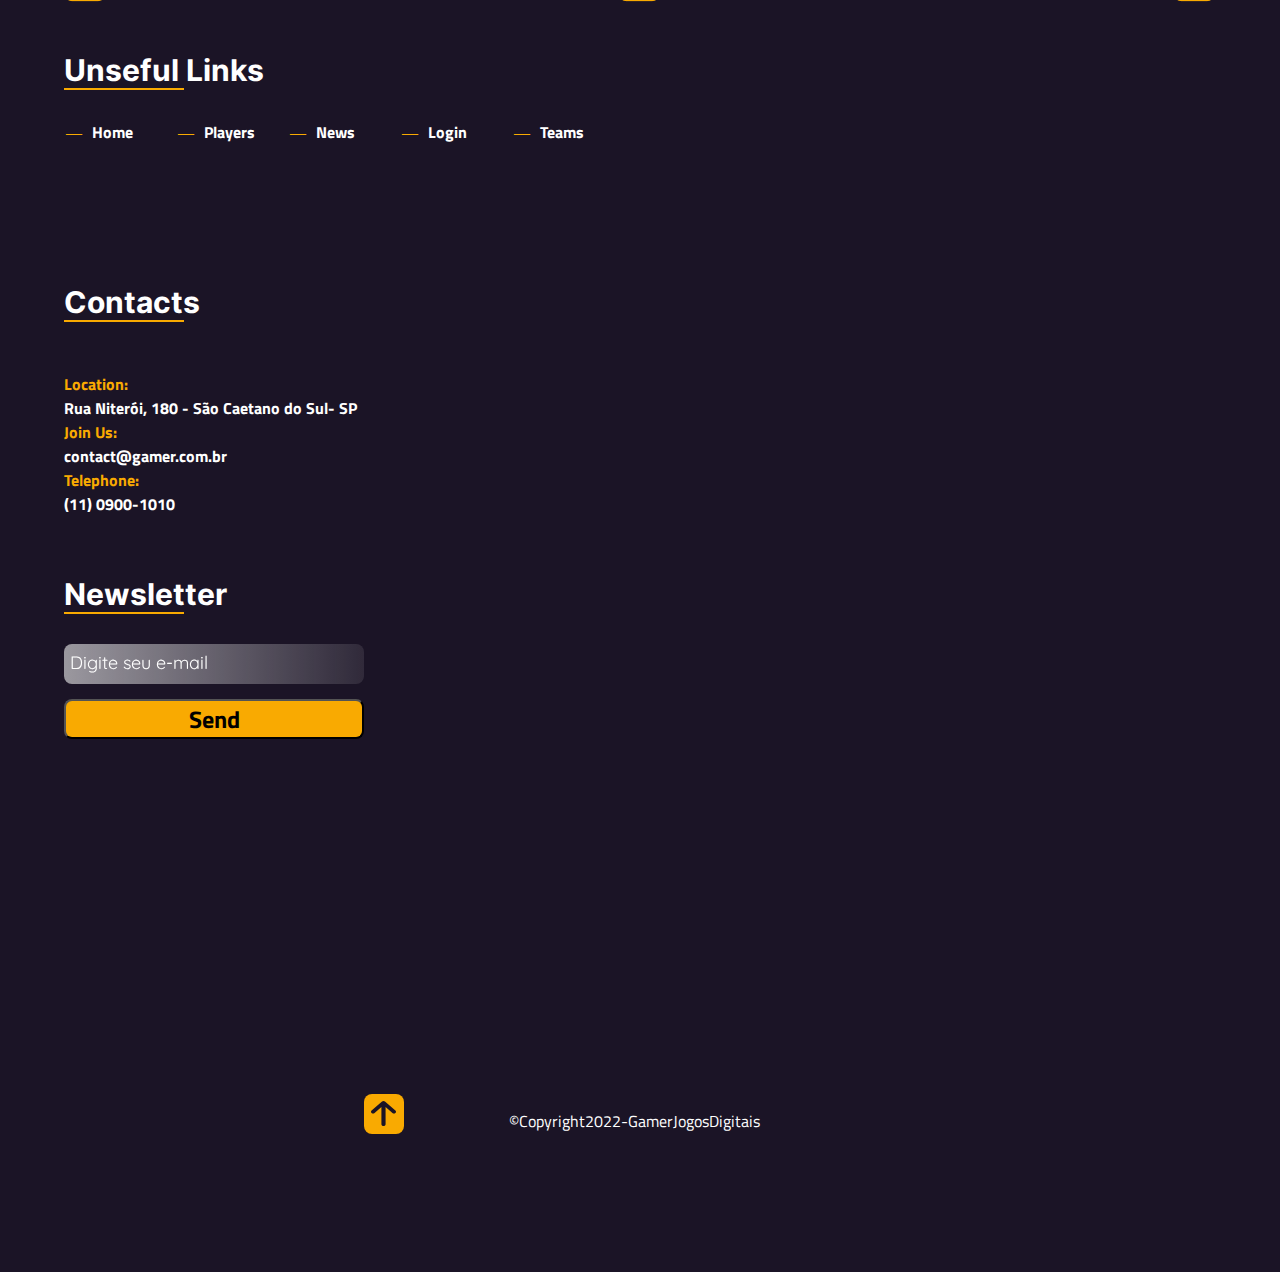
<file: team.html>
<!DOCTYPE html>
<html lang="pt-BR">

<head>
    <meta charset="UTF-8">
    <meta http-equiv="X-UA-Compatible" content="IE=edge">
    <meta name="viewport" content="width=device-width, initial-scale=1.0">
    <title>Team Registration</title>
    <link rel="stylesheet" href="css/team.css">
</head>

<body>

    <!-- Header -->

    <header>
        <div class="layout-grid header-flex">
            <div class="header-top layout-grid">
                <img id="telephone" src="assets/Icons/call_FILL0_wght400_GRAD0_opsz48.svg" alt="">
                <p id="telefone">(11) o900-1010</p>

                <img id="Email" src="assets/Icons/mail_FILL0_wght400_GRAD0_opsz48.svg" alt="">
                <p id="email">contato@gamer.com.br</p>

                <a href="">
                    <img id="Facebook" src="assets/Icons/Facebook.png" alt="">
                </a>

                <a href="">
                    <img id="Linkedin" src="assets/Icons/Linkedin.png" alt="">
                </a>

                <a href="">
                    <img id="Instagram" src="assets/Icons/Instagram.png" alt="">
                </a>

            </div>

            <div class="header-bottom layout-grid">
                <div id="Icons">
                    <img id="mobile-menu" src="assets/Icons/menu_FILL0_wght400_GRAD0_opsz48.svg" alt=""
                        onclick="MostrarMenu()">
                    <img id="logotipo" src="images/logotipo-gamer.png" alt="">
                    <img id="3pontos" src="assets/Icons/more_horiz_FILL0_wght400_GRAD0_opsz48.svg" alt=""
                        onclick="MostrarMais()">
                </div>

                <nav id="navmenu">
                    <a href="index.html">Home</a>
                    <a href="">Players</a>
                    <a href="team.html">Teams</a>
                    <a href="">News</a>

                    <div id="contato1">
                        <img id="telephone" src="assets/Icons/call_FILL0_wght400_GRAD0_opsz48.svg" alt="">
                        <p id="telefone">(11) 0900-1010</p>

                    </div>

                    <div id="contato2">
                        <img id="Email" src="assets/Icons/mail_FILL0_wght400_GRAD0_opsz48.svg" alt="">
                        <p id="email">contact@gamer.com.br</p>

                    </div>

                    <div class="midia">
                        <a href=""><img id="Facebook" src="assets/Icons/Facebook.png" alt=""></a>

                        <a href=""><img id="Linkedin" src="assets/Icons/Linkedin.png" alt=""></a>

                        <a href=""><img id="Instagram" src="assets/Icons/Instagram.png" alt=""></a>
                    </div>
                </nav>

                <div id="icon-user_menu">
                    <a href="login.html"><img id="profile" src="assets/Icons/person_FILL0_wght400_GRAD0_opsz48.svg"
                            alt=""></a>

                    <a href=""><img id="mall" src="assets/Icons/local_mall_FILL0_wght400_GRAD0_opsz48.svg" alt=""></a>

                    <a href=""><img id="search" src="assets/Icons/search_FILL0_wght400_GRAD0_opsz48.svg" alt=""></a>
                </div>
            </div>
        </div>
    </header>

    <main>
        <div class="team-section">
            <section class="boxform">
                <h1 id="tittlebox">Team Registration</h1>
                <hr>

                <div id="forms">
                    <div class="formid">
                        <input type="text" placeholder="Enter your team id:">
                    </div>

                    <div class="formname">
                        <input type="text" placeholder= "Enter your team name:">
                    </div>

                    <div class="imageform">
                        <label for="imagem-equipe"></label>
                        <input type="file" id="imagem-equipe" placeholder="Imagem da Equipe">   
                    </div>

                    <button id="registerbutton">Register</button>
                </div>
            </section>

            <article class="tables">
                <div>
                    <table class="table-teams">
                        <thead class="table-head">
                            <tr>
                                <td>id</td>
                                <td>name</td>
                                <td>photo</td>
                            </tr>
                        </thead>

                        <tr>
                            <td><hr></td>
                        </tr>

                        <tbody class="table-body">

                            <tr class="table-loud">
                                <td>1</td>
                                <td>loud</td>
                                <td><img src="images/image-loud.png" alt=""></td>
                                <td><img src="images/dirt-icon.png" alt=""></td>
                            </tr>
                            <tr class="table-loud">
                                <td>1</td>
                                <td>loud</td>
                                <td><img src="images/image-loud.png" alt=""></td>
                                <td><img src="images/dirt-icon.png" alt=""></td>
                            </tr>
                            <tr class="table-loud">
                                <td>1</td>
                                <td>loud</td>
                                <td><img src="images/image-loud.png" alt=""></td>
                                <td><img src="images/dirt-icon.png" alt=""></td>
                            </tr>
                            <tr class="table-loud">
                                <td>1</td>
                                <td>loud</td>
                                <td><img src="images/image-loud.png" alt=""></td>
                                <td><img src="images/dirt-icon.png" alt=""></td>
                            </tr>

                          
                        </tbody>
                    </table>
                </div>
    
            </article>

        </div>
    </main>

    <footer>
        <div class="footer"></div>
        <div class="layout-grid">
            <div class="AboutFooter">
                <img id="logo-footer" src="images/logotipo-gamer-footer.png" alt="">
                <p id="AboutGamer">Our success in creating business solutions is due in large part to our talented and highly committed team.
                </p>
            </div>

            <div class="MidiasFooter">
                <img src="assets/Icons/icone_facebook_footer.png" alt="">
                <img src="assets/Icons/icone_linkedin_footer.png" alt="">
                <img src="assets/Icons/icone_intagram_footer.png" alt="">
            </div>

            <div class="UsefulLinksFooter">
                <div id="tittles-footer">
                    <h5>Unseful Links</h3>
                    <hr id="hrfooter">
                </div>

                <ul class="Links">
                    <li>Home</li>
                    <li>Players</li>
                    <li>News</li>
                    <li>Login</li>
                    <li>Teams</li>
                </ul>

            </div>

            <div class="ContactsFooter">
                <div id="tittle-footer">
                    <h5>Contacts</h3>
                    <hr id="hrfooter">
                </div>

                <p id="first">
                    <span>Location:</span><br>
                    Rua Niterói, 180 - São Caetano do Sul- SP
                </p>

                <p>
                    <span>Join Us:</span><br>
                    contact@gamer.com.br 
                </p>

                <p>
                    <span>Telephone:</span><br>
                    (11) 0900-1010  
                </p>

            </div>

            <div class="NewFooter">
                <div id="tittle-footer">
                    <h5>Newsletter</h3>
                    <hr id="hrfooter">
                </div>

                <form action=""  class="frm-news">
                    <input id="form" type="email" placeholder="Digite seu e-mail">
                    <button>Send</button>
                </form>

                <div class="rights">
                    <p>©Copyright2022-GamerJogosDigitais</p>
                </div>

                <div class="vector-footer">
                    <img id="vector" src="images/vector-footer.svg" alt="">
                    <div id="background-vector"></div>
                </div>

            </div>
        </div>
    </footer>


    <script>
        function MostrarMenu() {
            document.getElementById("navmenu").classList.toggle("MostrarMenu");
        }

        function MostrarMais() {
            document.getElementById("icon-user_menu").classList.toggle("MostrarMais");
        }
    </script>
</body>

</html>
</file>
<file: css/home.css>
/* Imported Sources */

@font-face {
    font-family:TitilliumWeb-Black;
    src: url(../assets/Fonts/Titillium_Web/TitilliumWeb-Black.ttf);
}

@font-face {
    font-family: Titillim-Web;
    src: url(../assets/Fonts/Titillium_Web/TitilliumWeb-Regular.ttf);
}

@font-face {
    font-family:TitilliumWeb-Bold;
    src: url(../assets/Fonts/Titillium_Web/TitilliumWeb-Bold.ttf);
}

@font-face {
    font-family: Quick-Sand;
    src: url(../assets/Fonts/Quicksand/Quicksand-VariableFont_wght.ttf);
}

@font-face {
    font-family: Inter;
    src: url(../assets/Fonts/Inter/Inter-VariableFont_slnt\,wght.ttf);
}


/* Informations Reset */

*{
    margin: 0;
    padding: 0;
    box-sizing: border-box;
}

.layout-grid{
    width: 90%;
    max-width: 1200px;
    margin:0 auto;
}


/********************************************************* Mobile First ***************************************************************/

/* - - - - - - - - - - - - - - - - Header - - - - - - - - - - - - - - - -  */

.header-bottom{
    width: 100%;
}

.header-flex{
    height: 100%;
    display: flex;
    justify-content: flex-end;
    align-items: center;
}

header{
    height: 60px;
    background-color: #1b1426;

    position: fixed;
    top: 0;
    left: 0;
    width: 100%;
    z-index: 9999;
}

.header-top{
    display: none;
}

#mobile {
    display: block;
}

/* - - - - - - - - - - - - - - - Header-Bottom Menu - - - - - - - - - - - - - - - - */

.MostrarMenu{
    left: 0;
}

header nav {
   background-image: linear-gradient(to right bottom, rgba(27, 20, 38, 0.7), rgba(27, 20, 38, 0.4));
   backdrop-filter: blur(6px);

   position: fixed;
   top: 60px;
   left: -75%;
   flex-direction: column;
   height: 606px;
   width: 75%;
   display: flex;
   align-items: center;
   z-index: 10000;

   transition: left 0.2s;

   position: fixed;
}

/* Text Formatation */

header nav a{
    color: white;
    text-decoration: none;
}

header nav a{
    border-bottom: 1px solid #F9AA01;
    width: 100%;
    height: 85px;

    display: flex;
    align-items: center;
    justify-content: space-around;
}

header #navmenu{
    display: flex;
    align-items: center;

    font-family: "Quick-Sand";
    font-size: 16px;
}

header .header-bottom nav>a:hover {
    color: #F9AA01;
}

#telefone,
#email{
    color: white;
}

/* Midia Icons */

.midia{
    display: flex;
    flex-direction: row;
    align-items: center;
    justify-content: space-around;
    margin-top: 40px;

    width: 100%;
    height: 40px;
}

.midia a{
    border-bottom: none;
}

/* Menu Contacts */

#contato1{
    border-bottom: 1px solid #F9AA01;

    width: 100%;
    height: 85px;

    display: flex;
    align-items: center;
    justify-content: space-evenly;
    flex-direction: row;

}

#contato2{
    width: 100%;
    height: 85px;

    display: flex;
    align-items: center;
    justify-content: space-evenly;
    flex-direction: row;
}

/* Icons Formatation */

#telephone{
    width: 30px;
    height: 30px;
}

#Email{
    width: 30px;
    height: 30px;
}

#Facebook{
    width: 13px;
    height: 20px;
}

#Icons{
    width: 100%;
    height: 60px;

    display: flex;
    justify-content: space-between;
    align-items: center;
}

/* Icon More */

#icon-user_menu {
    background-image: linear-gradient(to right bottom, rgba(27, 20, 38, 0.7), rgba(27, 20, 38, 0.4));

    position: fixed;
    top: 60px;
    right: -80px;
    flex-direction: column;
    height: 200px;
    width: 80px;

    transition: right 0.2s;
}

#icon-user_menu > a {
    display: flex;
    align-items: center;
    justify-content: center;
    align-items: center;

    width: 100%;
    padding: 10px;
}

.MostrarMais{
    right: 0 !important;
}

#profile,
#mall,
#search{
    width: 45px;
    height: 45px;
}





/***************************************************************** Section Main *******************************************************/

.About{
    background-image: url(../images/Imagem\ Banner.png);
    height: 606px;

    display: flex;
    margin-top: 60px;

    background-size: cover;
    background-repeat: no-repeat;
    background-position: bottom;
}

/* Botao Sobre */

a h2#ButtonAbout{
    color: #1b1426;

    width: 171px;
    height: 40px;

    background-color: #F9AA01;
    border-radius: 8px;

    font-family: "TitilliumWeb-Bold";
    font-size: 24px;
    font-weight: Bold;
    text-transform: none;
    letter-spacing: 0;

    display: flex;
    align-items: center;
    justify-content: center;

    position: absolute;
    top: 580px;
    left: calc(50% - 85.5px)
}

/* Tittle SectionAbout */

h1#LigaGamer{
    width: 272px;
    height: 66px;

    color: white;

    font-family: "TitilliumWeb-Black";
    font-size: 40px;
    text-shadow: 0 0 7px #FD4255;

    display: flex;
    align-items: center;
    justify-content: center;

    position: relative;
    left: calc(50% - 136px);
}

/* - - - - - - - - - - - - - - - - Section GamesNews - - - - - - - - - - - - - - - -  */

.GamesSponsorship{
    height: 590px;
    width: 100%;

    background-color: #1b1426;

    display: flex;
    align-items: center;
    flex-direction: column;
}



/* GamesCard FIFA23 and CS-GO */

.Card-FIFA23{
    width: 335px;
    height: 185px;

    position: relative;
    top: 60px;
}

#FIFA{
    position: absolute;

    z-index: 1000;
}

#BackgroundGradiente{
    background-image: linear-gradient(to top, rgba(147, 147, 147, 0.6), rgba(0, 0, 0, 0.144));


    width: 335px;
    height: 40px;

    border-radius: 6px;

    position: absolute;
    top: 145px;

    z-index: 1001;
}

.parallelogram{
    background-color: #F9AA01;
    width: 131px;
    height: 24px;
    -webkit-transform: skew(-50deg);
    -moz-transform: skew(-50deg);
    -o-transform: skew(-50deg);

    position: absolute;
    top: 153px;
    left: 36px;

    z-index: 1002;
}

#ButtonCard-FIFA{
    font-family: "TitilliumWeb-Bold";
    font-size: 14px;

    display: flex;
    align-items: center;
    justify-content: center;

    width: 131px;
    height: 24px;

    position: absolute;
    top: 153px;
    left: 35px;

    z-index: 1003;
}

.Card-CS{
    width: 335px;
    height: 185px;

    position: relative;
    top: 160px;
}

#CS{
    position: absolute;

    z-index: 1000;
}

#BackgroundGradiente-2{
    background-image: linear-gradient(to top, rgba(147, 147, 147, 0.6), rgba(0, 0, 0, 0.144));

    width: 335px;
    height: 40px;

    border-radius: 6px;

    position: absolute;
    top: 145px;

    z-index: 1001;
}

.parallelogram-2{
    background-color: #F9AA01;
    width: 131px;
    height: 24px;
    -webkit-transform: skew(-50deg);
    -moz-animation: skew(-50deg);
    -o-transform: skew(-50deg);

    position: absolute;
    top: 153px;
    left: 36px;

    z-index: 1002;
}

#ButtonCard-CS{
    font-family: "TitilliumWeb-Bold";
    font-size: 14px;

    display: flex;
    align-items: center;
    justify-content: center;

    width: 131px;
    height: 24px;

    position: absolute;
    top: 153px;
    left: 35px;

    z-index: 1003;
}

/*  - - - - - - - - - - - - - - - Section Join Progamer - - - - - - - - - - - - - - - - */

.Team-Progamer{
    width: 100%;
    height: 1535px;

    background-color: #F9AA01;
}

.TittleProgamer{
    width: 336px;
    height: 62px;

    display: flex;
    align-items: center;
    flex-direction: column;
    justify-content: space-between;

    position: relative;
    top: 28px;
}

.TittleProgamer h2{
    color: #1b1426;
    font-family: "TitilliumWeb-Black";
    font-size: 18px;

    text-transform: uppercase;
    letter-spacing: 1.5px;
    text-align: center;

    width: 336px;
}

.TittleProgamer hr{
    background-color: #1b1426;

    border: 1px solid transparent;

    width: 204px;
}

/* Section Champions Killjoy and Jinks */

#KJ-image{
    width: 292px;
    height: 492px;

    position: relative;
    top: 161px;

    left: calc(50% - 146px);
}

.BoxKJ{
    width: 236px;
    height: 288px;

    position: relative;
    top: -200px;
    left: 95px;

    display: flex;
    justify-content: center;

}

#boxgradiente-kj{
    width: 236px;
    height: 288px;

    border-radius: 8px;

    background-image: linear-gradient(to right bottom, rgba(122, 49, 236, 0.2) ,rgba(47, 7, 109, 0.83));
    backdrop-filter: blur(8px);
}

#IconConsole{
    position: absolute;
    top: 13px;
}
h3{
    position: absolute;
    top:118px;

    font-family: "TitilliumWeb-Black";
    font-style: normal;
    font-weight: 900;
    font-size: 18px;
    line-height: 27px;
    display: flex;
    align-items: center;
    text-align: center;
    text-transform: uppercase;

    color: #FFFFFF;

    text-shadow: 0px 0px 5px #C6A5E5;
}


#games,
#teachers{
    width: 163px;
    height: 52px;

    position: absolute;
    top: 161px;

    font-family: "Quick-Sand";
    font-style: normal;
    font-weight: 400;
    font-size: 12px;
    line-height: 15px;
    text-align: justify;

    color: #FFFFFF;

}

.BoxJINKS{
    width: 236px;
    height: 288px;

    position: relative;
    bottom: 300px;

    display: flex;
    justify-content: center;

}

#Jinks-image{
    width: 322px;
    height: 428px;

    position: relative;
    top: 10px;

    left: calc(50% - 161px);
}

#boxgradiente-jinks{
    width: 236px;
    height: 288px;

    border-radius: 8px;

    background-image: linear-gradient(to right bottom, rgba(122, 49, 236, 0.2) ,rgba(47, 7, 109, 0.83));
    backdrop-filter: blur(8px);
}

#UserGamer{
    position: absolute;
    top: 13px;
}

.Jinks{
    height: 428px;
}

/* - - - - - - - - - - - - - - - - - Section GamesNews - - - - - - - - - - - - - - - - - */

.GamesNews{
    height: 3675px;
    width: 100%;

    background-image: url(../images/Box\ Notícias.png);
}

#News{
    color: white;

    font-family:"TitilliumWeb-Black";
    font-size: 18px;
    letter-spacing: 0;
    text-transform: uppercase;

    width: 50px;
    height: 27px;

    position: relative;
    left: calc(50% - 25px);
    top: 50px;
}

#HRNews{
    background-color: #F9AA01;

    border: 1px solid transparent;

    width: 180px;

    position: relative;
    left: calc(50% - 90px);
    top: 70px;
}

/* Formatation All BoxNews */

.BOXNews-1{
    position: relative;
    top: 130px;
}

.BOXNews-2{
    position: relative;
    top: 260px;
}

.BOXNews-3{
    position: relative;
    top: 390px;
}

.BOXNews-4{
    position: relative;
    top: 520px;
}

.BOXNews-3-2{
    position: relative;
    top: 650px;
}

.BOXNews-4-2{
    position: relative;
    top: 780px;
}

.BOXNews-1-2{
    position: relative;
    top: 910px;
}


.BOXNews-2-2{
    position: relative;
    top: 1040px;
}

#BoxNews{
    width: 335px;
    height: 387px;

    background-image: linear-gradient(151.53deg, rgba(37, 26, 52, 0.34) 0%, rgba(5, 1, 12, 0.79) 100%);
    border-radius: 8px;

    position: absolute;
    z-index: 10;
}

#IMGNews{
    border-radius: 8px;

    position: relative;
    z-index: 21;
}

/* Formatation Texts In BoxNews */

h4{
    color: white;

    font-family: "TitilliumWeb-Bold";
    font-size: 24px;

    position: relative;
    top: 18px;
    left: 20px;

    z-index: 22;
}

#Lorem{
    width: 280px;

    font-family: "Quick-Sand";
    font-size: 16px;
    text-align: justify;

    color: white;

    position: relative;
    left: 20px;
    top: 28px;
    z-index: 23;
}

/****************************************************************************FOOTER*****************************************************/

footer{
    background-color: #1b1426;

    height: 1530px;
    width: 100%;
}

/* Section Principal */

#logo-footer{
    width: 143px;
    height: 45px;

    position: relative;
    left: calc(50% - 71.5px);
    top: 20px;
}

#AboutGamer{
    font-family: "Quick-Sand";
    font-size: 16px;
    text-align: justify;

    color: white;

    position: relative;
    top: 50px;
}

.MidiasFooter{
    width: 100%;

    display: flex;
    justify-content: space-between;

    position: relative;
    top: 150px;
}

h5{
    font-family: Inter;
    font-size: 30px;

    color: white;
}

#hrfooter{
    background-color: #F9AA01;

    border: 1px solid transparent;

    width: 120px;
}


/* Section UnsefullLinks */


.UsefulLinksFooter{
    position: relative;
    top: 200px;
}

ul.Links{
    display: flex;
    flex-wrap: wrap;

    margin-top: 30px;
}

ul{
    list-style: none;
}

li:before{
   content: "\2015";
   margin-right: 10px;
   color: #F9AA01;
}

li{
    color: white;

    font-family: "TitilliumWeb-Bold";
    font-size: 16px;

    width: 110px;
    margin-bottom: 20px;
    margin-left: 2px;
}

/* Section ContactsFooter */

.ContactsFooter{
    position: relative;
    top: 320px;
}

footer .ContactsFooter p{
    font-family:TitilliumWeb-Bold;
    font-size: 16px;

    color: white;
}

#first{
    margin-top: 50px;
}

footer .ContactsFooter span{
    font-family:TitilliumWeb-Bold;
    font-size: 16px;

    color: #F9AA01;
}


/* Section Footer Newsletter */

.NewFooter{
    position: relative;
    top: 380px;
}

#form{
    box-sizing: border-box;
    border-radius: 8px;

    width: 300px;
    height: 40px;

    margin-top: 30px;

    background: linear-gradient(90deg, rgba(239, 239, 239, 0.6) 0.7%, rgba(239, 239, 239, 0.1) 100%);
    backdrop-filter: blur(3px);

    margin-left: 0;
}

input::placeholder {
    font-family: "Quick-Sand";
    font-style: normal;
    font-weight: 400;
    font-size: 18px;
    line-height: 22px;

    display: flex;
    align-items: center;

    color: white;

    padding-left: 6px;
}

button{
    display: flex;
    flex-direction: row;
    justify-content: center;
    align-items: center;
    padding: 8px 71px;

    background: #F9AA01;
    border-radius: 8px;

    width: 300px;
    height: 40px;

    margin-top: 15px;

    font-family: TitilliumWeb-Bold;
    font-size: 24px;
}

footer .rights p{
    color: white;

    font-family: Titillim-Web;
    font-size: 16px;

    width: 262px;

    position: relative;
    top: 370px;
    left: calc(50% - 131px);
}

#background-vector{
    width: 40px;
    height: 40px;

    background-color: #F9AA01;

    border-radius: 8px;

    position: relative;
    top: 300px;
    left: 300px;
}

#vector{
    position: relative;
    top: 337px;
    left: 307px;

    z-index: 100;
}

/****************************************** Desktops >=1200px *******************************************/
@media screen and (min-width: 1200px) {
    .layout-grid{
        width: 100%;
        max-width: 1200px;
    }

    /* HEADER */
    header{
        position: static;
    }

    /* MAIN */
    main{
        margin-top: 0;
    }
}
</file>
<file: css/login.css>
/* Imported Sources */

@font-face {
    font-family:TitilliumWeb-Black;
    src: url(../assets/Fonts/Titillium_Web/TitilliumWeb-Black.ttf);
}

@font-face {
    font-family: Titillim-Web;
    src: url(../assets/Fonts/Titillium_Web/TitilliumWeb-Regular.ttf);
}

@font-face {
    font-family:TitilliumWeb-Bold;
    src: url(../assets/Fonts/Titillium_Web/TitilliumWeb-Bold.ttf);
}

@font-face {
    font-family: Quick-Sand;
    src: url(../assets/Fonts/Quicksand/Quicksand-VariableFont_wght.ttf);
}

@font-face {
    font-family: Inter;
    src: url(../assets/Fonts/Inter/Inter-VariableFont_slnt\,wght.ttf);
}


/* Informations Reset */

*{
    margin: 0;
    padding: 0;
    box-sizing: border-box;
}

.layout-grid{
    width: 90%;
    max-width: 1200px;
    margin:0 auto;
}


/********************************************************* Mobile First ***************************************************************/

/* - - - - - - - - - - - - - - - - Header - - - - - - - - - - - - - - - -  */

.header-bottom{
    width: 100%;
}

.header-flex{
    height: 100%;
    display: flex;
    justify-content: flex-end;
    align-items: center;
}

header{
    height: 60px;
    background-color: #1b1426;

    position: fixed;
    top: 0;
    left: 0;
    width: 100%;
    z-index: 9999;
}

.header-top{
    display: none;
}

#mobile {
    display: block;
}

/* - - - - - - - - - - - - - - - Header-Bottom Menu - - - - - - - - - - - - - - - - */

.MostrarMenu{
    left: 0;
}

header nav {
   background-image: linear-gradient(to right bottom, rgba(27, 20, 38, 0.7), rgba(27, 20, 38, 0.4));
   backdrop-filter: blur(6px);

   position: fixed;
   top: 60px;
   left: -75%;
   flex-direction: column;
   height: 606px;
   width: 75%;
   display: flex;
   align-items: center;
   z-index: 10000;

   transition: left 0.2s;

   position: fixed;
}

/* Text Formatation */

header nav a{
    color: white;
    text-decoration: none;
}

header nav a{
    border-bottom: 1px solid #F9AA01;
    width: 100%;
    height: 85px;

    display: flex;
    align-items: center;
    justify-content: space-around;
}

header #navmenu{
    display: flex;
    align-items: center;

    font-family: "Quick-Sand";
    font-size: 16px;
}

header .header-bottom nav>a:hover {
    color: #F9AA01;
}

#telefone,
#email{
    color: white;
}

/* Midia Icons */

.midia{
    display: flex;
    flex-direction: row;
    align-items: center;
    justify-content: space-around;
    margin-top: 40px;

    width: 100%;
    height: 40px;
}

.midia a{
    border-bottom: none;
}

/* Menu Contacts */

#contato1{
    border-bottom: 1px solid #F9AA01;

    width: 100%;
    height: 85px;

    display: flex;
    align-items: center;
    justify-content: space-evenly;
    flex-direction: row;

}

#contato2{
    width: 100%;
    height: 85px;

    display: flex;
    align-items: center;
    justify-content: space-evenly;
    flex-direction: row;
}

/* Icons Formatation */

#telephone{
    width: 30px;
    height: 30px;
}

#Email{
    width: 30px;
    height: 30px;
}

#Facebook{
    width: 13px;
    height: 20px;
}

#Icons{
    width: 100%;
    height: 60px;

    display: flex;
    justify-content: space-between;
    align-items: center;
}

/* Icon More */

#icon-user_menu {
    background-image: linear-gradient(to right bottom, rgba(27, 20, 38, 0.7), rgba(27, 20, 38, 0.4));

    position: fixed;
    top: 60px;
    right: -80px;
    flex-direction: column;
    height: 200px;
    width: 80px;

    transition: right 0.2s;
}

#icon-user_menu > a {
    display: flex;
    align-items: center;
    justify-content: center;
    align-items: center;

    width: 100%;
    padding: 10px;
}

.MostrarMais{
    right: 0 !important;
}

#profile,
#mall,
#search{
    width: 45px;
    height: 45px;
}


/* formatacao de fontes */

h1 {
    font-family: titillium;
    font-size: 40px;
    color: #ffff;
    text-shadow: #FD4255 0 0 7px;

    display: flex;
    align-items: center;
    justify-content: center;
}

h2 {
    font-family: titillium;
    font-size: 18px;
    text-decoration: none;
    text-transform: uppercase;
    color: #1B1426;

    text-align: center;
}

p {
    font-family: inter;
    font-size: 14px;
    color: #ffff;
}

header .header-bottom nav a {
    font-family: inter;
    font-size: 14px;
    color: #ffff;
}


/*  - - - - - - - - - - - - - - - - Main Section Login - - - - - - - - - - - - - - - -  */

.login-section{
    background-image: url(../images/Imagem\ Banner-Login.png);
    height: 687px;

    margin-top: 60px;

    display: flex;
    align-items: center;
    justify-content: center;

    background-size: cover;
    background-repeat: no-repeat;
    background-position: bottom;
}

/* Box Form */

.boxform{
    background: linear-gradient(112.9deg, rgba(27, 20, 38, 0.6) 0%, rgba(60, 3, 65, 0.31) 100%);
    backdrop-filter: blur(7.5px);

    width: 335px;
    height: 462px;

    border-radius: 8px;

    display: flex;
    align-items: center;
    flex-direction: column;
}

h1#tittlebox{
    width: 118px;

    color: white;

    font-family: "TitilliumWeb-Black";
    font-size: 40px;
    text-transform: uppercase;

    margin-top: 20px;
}

hr{
    background-color: #F9AA01;

    border: 1px solid transparent;

    width: 125px;
}

/* Formatation Forms */

.formemail,
.formpassword{
    background: linear-gradient(90deg, rgba(239, 239, 239, 0.6) 0.7%, rgba(239, 239, 239, 0.1) 100%);

    border-radius: 8px;

    display: flex;
    align-items: center;

    width: 272px;
    height: 40px;
}

#profile,
#password{
    width: 20px;
    height: 20px;

    margin-left: 10px;
}

input{
    background-color: transparent;
    border: none;

    outline: none;

    width: 170px;
    height: 24px;
    
    margin-left: 10px;

    color: white;
}

.formemail input::placeholder,
.formpassword input::placeholder{
    color: white;
    font-family: "Titillim-Web";
    font-family: 16px;
}

.formemail{
    margin-top: 80px;
}

#forms{
    width: 272px;
    height: 280px;

    display: flex;
    flex-direction: column;
    align-items: center;
    justify-content: space-between
}

/* Formatation Button */

button#loginbutton{
    display: flex;
    flex-direction: row;
    justify-content: center;
    align-items: center;
    padding: 8px 71px;

    background: #F9AA01;
    border-radius: 8px;

    width: 272px;
    height: 40px;

    font-family: TitilliumWeb-Bold;
    font-size: 24px;

    margin-top: 20px;
}


/****************************************************************************FOOTER*****************************************************/

footer{
    background-color: #1b1426;

    height: 1530px;
    width: 100%;
}

/* Section Principal */

#logo-footer{
    width: 143px;
    height: 45px;

    position: relative;
    left: calc(50% - 71.5px);
    top: 20px;
}

#AboutGamer{
    font-family: "Quick-Sand";
    font-size: 16px;
    text-align: justify;

    color: white;

    position: relative;
    top: 50px;
}

.MidiasFooter{
    width: 100%;

    display: flex;
    justify-content: space-between;

    position: relative;
    top: 150px;
}

h5{
    font-family: Inter;
    font-size: 30px;

    color: white;
}

#hrfooter{
    background-color: #F9AA01;

    border: 1px solid transparent;

    width: 120px;
}


/* Section UnsefullLinks */


.UsefulLinksFooter{
    position: relative;
    top: 200px;
}

ul.Links{
    display: flex;
    flex-wrap: wrap;

    margin-top: 30px;
}

ul{
    list-style: none;
}

li:before{
   content: "\2015";
   margin-right: 10px;
   color: #F9AA01;
}

li{
    color: white;

    font-family: "TitilliumWeb-Bold";
    font-size: 16px;

    width: 110px;
    margin-bottom: 20px;
    margin-left: 2px;
}

/* Section ContactsFooter */

.ContactsFooter{
    position: relative;
    top: 320px;
}

footer .ContactsFooter p{
    font-family:TitilliumWeb-Bold;
    font-size: 16px;

    color: white;
}

#first{
    margin-top: 50px;
}

footer .ContactsFooter span{
    font-family:TitilliumWeb-Bold;
    font-size: 16px;

    color: #F9AA01;
}


/* Section Footer Newsletter */

.NewFooter{
    position: relative;
    top: 380px;
}

input{
    outline: none;

    color: white;
}

#form{
    box-sizing: border-box;
    border-radius: 8px;

    width: 300px;
    height: 40px;

    margin-top: 30px;
    margin-left: 0;

    background: linear-gradient(90deg, rgba(239, 239, 239, 0.6) 0.7%, rgba(239, 239, 239, 0.1) 100%);
    backdrop-filter: blur(3px);
}

input::placeholder {
    font-family: "Quick-Sand";
    font-style: normal;
    font-weight: 400;
    font-size: 18px;
    line-height: 22px;

    display: flex;
    align-items: center;

    color: white;

    padding-left: 6px;
}

button{
    display: flex;
    flex-direction: row;
    justify-content: center;
    align-items: center;
    padding: 8px 71px;

    background: #F9AA01;
    border-radius: 8px;

    width: 300px;
    height: 40px;

    margin-top: 15px;

    font-family: TitilliumWeb-Bold;
    font-size: 24px;
}

footer .rights p{
    color: white;

    font-family: Titillim-Web;
    font-size: 16px;

    width: 262px;

    position: relative;
    top: 370px;
    left: calc(50% - 131px);
}

#background-vector{
    width: 40px;
    height: 40px;

    background-color: #F9AA01;

    border-radius: 8px;

    position: relative;
    top: 300px;
    left: 300px;
}

#vector{
    position: relative;
    top: 337px;
    left: 307px;

    z-index: 100;
}
</file>
<file: css/players.css>
/* Imported Sources */

@font-face {
    font-family:TitilliumWeb-Black;
    src: url(../assets/Fonts/Titillium_Web/TitilliumWeb-Black.ttf);
}

@font-face {
    font-family: Titillim-Web;
    src: url(../assets/Fonts/Titillium_Web/TitilliumWeb-Regular.ttf);
}

@font-face {
    font-family:TitilliumWeb-Bold;
    src: url(../assets/Fonts/Titillium_Web/TitilliumWeb-Bold.ttf);
}

@font-face {
    font-family: Quick-Sand;
    src: url(../assets/Fonts/Quicksand/Quicksand-VariableFont_wght.ttf);
}

@font-face {
    font-family: Inter;
    src: url(../assets/Fonts/Inter/Inter-VariableFont_slnt\,wght.ttf);
}


/* Informations Reset */

*{
    margin: 0;
    padding: 0;
    box-sizing: border-box;
}

.layout-grid{
    width: 90%;
    max-width: 1200px;
    margin:0 auto;
}


/********************************************************* Mobile First ***************************************************************/

/* - - - - - - - - - - - - - - - - Header - - - - - - - - - - - - - - - -  */

.header-bottom{
    width: 100%;
}

.header-flex{
    height: 100%;
    display: flex;
    justify-content: flex-end;
    align-items: center;
}

header{
    height: 60px;
    background-color: #1b1426;

    position: fixed;
    top: 0;
    left: 0;
    width: 100%;
    z-index: 9999;
}

.header-top{
    display: none;
}

#mobile {
    display: block;
}

/* - - - - - - - - - - - - - - - Header-Bottom Menu - - - - - - - - - - - - - - - - */

.MostrarMenu{
    left: 0;
}

header nav {
   background-image: linear-gradient(to right bottom, rgba(27, 20, 38, 0.7), rgba(27, 20, 38, 0.4));
   backdrop-filter: blur(6px);

   position: fixed;
   top: 60px;
   left: -75%;
   flex-direction: column;
   height: 606px;
   width: 75%;
   display: flex;
   align-items: center;
   z-index: 10000;

   transition: left 0.2s;

   position: fixed;
}

/* Text Formatation */

header nav a{
    color: white;
    text-decoration: none;
}

header nav a{
    border-bottom: 1px solid #F9AA01;
    width: 100%;
    height: 85px;

    display: flex;
    align-items: center;
    justify-content: space-around;
}

header #navmenu{
    display: flex;
    align-items: center;

    font-family: "Quick-Sand";
    font-size: 16px;
}

header .header-bottom nav>a:hover {
    color: #F9AA01;
}

#telefone,
#email{
    color: white;
}

/* Midia Icons */

.midia{
    display: flex;
    flex-direction: row;
    align-items: center;
    justify-content: space-around;
    margin-top: 40px;

    width: 100%;
    height: 40px;
}

.midia a{
    border-bottom: none;
}

/* Menu Contacts */

#contato1{
    border-bottom: 1px solid #F9AA01;

    width: 100%;
    height: 85px;

    display: flex;
    align-items: center;
    justify-content: space-evenly;
    flex-direction: row;

}

#contato2{
    width: 100%;
    height: 85px;

    display: flex;
    align-items: center;
    justify-content: space-evenly;
    flex-direction: row;
}

/* Icons Formatation */

#telephone{
    width: 30px;
    height: 30px;
}

#Email{
    width: 30px;
    height: 30px;
}

#Facebook{
    width: 13px;
    height: 20px;
}

#Icons{
    width: 100%;
    height: 60px;

    display: flex;
    justify-content: space-between;
    align-items: center;
}

/* Icon More */

#icon-user_menu {
    background-image: linear-gradient(to right bottom, rgba(27, 20, 38, 0.7), rgba(27, 20, 38, 0.4));

    position: fixed;
    top: 60px;
    right: -80px;
    flex-direction: column;
    height: 200px;
    width: 80px;

    transition: right 0.2s;
}

#icon-user_menu > a {
    display: flex;
    align-items: center;
    justify-content: center;
    align-items: center;

    width: 100%;
    padding: 10px;
}

.MostrarMais{
    right: 0 !important;
}

#profile,
#mall,
#search{
    width: 45px;
    height: 45px;
}

/* formatacao de fontes */

h1 {
    font-family:TitilliumWeb-Black;
    font-size: 40px;
    color: #ffff;
    text-shadow: #FD4255 0 0 7px;

    display: flex;
    align-items: center;
    justify-content: center;
}

h2 {
    font-family:TitilliumWeb-Bold;
    font-size: 18px;
    text-decoration: none;
    text-transform: uppercase;
    color: #1B1426;

    text-align: center;
}

p {
    font-family:"Inter";
    font-size: 14px;
    color: #ffffff;
}

header .header-bottom nav a {
    font-family:"Inter";
    font-size: 14px;
    color: #ffffff;
}



/*  - - - - - - - - - - - - - - - - Main Section Login - - - - - - - - - - - - - - - -  */

/* Forms */

.player-registration {
    display: flex;
    flex-direction: column;
    justify-content: space-between;

    width: 375px;
    height: 1391px;
}

.login {
    display: flex;
    justify-content: center;
    align-items: center;

    width: 375px;
    height: 1391px;

    margin: 0 auto;

    background-image: url(../images/Players-background.png);
    background-size: cover;
    background-repeat: no-repeat;
    background-position: center;

    position: relative;
    z-index: 0;
}

.login::before {
    content: "";
    width: 375px;
    height: 100%;
    position: absolute;
    z-index: 1;
    background-color: none;
    backdrop-filter: blur(4px);
    color: white;

}

.formBox {
    width: 335px;
    height: 650px;

    background-image: linear-gradient(to right bottom, rgba(27, 20, 38, 0.6), rgba(60, 3, 65, 0.38));
    border-radius: 8px;

    position: absolute;
    top: 80px;
    z-index: 2;
}   

main .formBox #formText {
    font-size: 28px;
    text-transform: uppercase;
    text-shadow: none;
    margin-top: 39px;
    margin-bottom: 10px;
}

main .formBox hr {
    position: relative;
    left: calc(50% - 125px);

    width: 250px;
    border: #F9AA01 2px solid;
}

.linha {
    position: relative;
    z-index: 3;

    display: flex;
    justify-content: space-between;
    align-items: center;

    gap: 5px;
    padding: 5px 10px;
    width: 80%;
    height: 40px;

    background-image: linear-gradient(to right, rgba(239, 239, 239, 0.6), rgba(239, 239, 239, 0.1));
    border-radius: 8px;
}

.linha input {
    width: 100%;
    height: 35px;

    border: none;
    background-color: transparent;
    outline: none;

    color: white;
    font-family: titilliumregular;
    font-size: 16px;
}

.linha input::placeholder {
    color: white;
}

.linha2 {
    position: relative;
    z-index: 3;

    display: flex;
    justify-content: space-between;
    align-items: center;

    gap: 5px;
    padding: 5px 10px;
    width: 80%;
    height: 40px;

    margin-top: 31px;

    background-image: linear-gradient(to right, rgba(239, 239, 239, 0.6), rgba(239, 239, 239, 0.1));
    border-radius: 8px;
}

.linha2 input {
    width: 100%;
    height: 35px;

    border: none;
    background-color: transparent;
    outline: none;

    color: white;
    font-family: titilliumregular;
    font-size: 16px;
}

.linha2 input::placeholder {
    color: white;
}

.inputs {
    width: 100%;

    position: relative;
    bottom: 270px;

    display: flex;
    flex-direction: column;
    align-items: center;
}

.inputs #userForm {
    width: 20px;
    height: 20px;
}

.inputs #keyForm {
    width: 20px;
    height: 15px;
}

.login .botao-login {
    width: 243px;
    height: 40px;
 
    display: flex;
    justify-content: center;
    align-items: center;
 
    background-color: #F9AA01;
    color: #1B1426;
    border-radius: 8px;
 
    text-decoration: none;
    font-family: TitilliumWeb-Bold;
    font-size: 24px;
 
    position: absolute;
    z-index: 3;
    top: 370px;
    left: calc(50% - 121.5px);
 }

 /* -------------------------------------------- TABLE ----------------------------------------------------- */

 table {
    width: 100%;


    position: absolute;
    top: 930px;

    z-index: 2;
}

 thead,
 tbody {
    display: flex;
    flex-direction: column;
    justify-content: space-between;

    width: 100%;
}

 thead tr {
    margin-bottom: 30px;
    margin-left: calc(50% - 175px);
    border-bottom: 3px solid #F9AA01;
    width: 350px;
}

 table thead th {
     width: 20%;
     height: 50px;

     display: flex;
     justify-content: center;
     align-items: center;
     
    font-family: Titillim-Web;
    font-size: 20px;
    text-transform: uppercase;
    color: #F9AA01;
    text-shadow: #000000 0 0 7px;

}

 table tr {
    display: flex;
    justify-content: space-between;
    align-items: center;
}

 table tbody tr {
    height: 70px;
    margin-bottom: 20px;     

    border: 2px solid transparent;
    border-radius: 8px;
    background:
        linear-gradient(to right bottom, rgba(27, 20, 38, .6), rgba(60, 3, 65, .38)) padding-box,
        linear-gradient(90deg, rgba(255, 255, 255, .6), rgba(255, 255, 255, .1)) border-box;
    backdrop-filter: blur(4px);


}

table td {
    font-family: TitilliumWeb-Bold;
    font-size: 20px;
    color: #ffffff;

    width: 100%;
    height: 38px;
    padding: 10px;

    display: flex;
    justify-content: center;
    align-items: center;

    border-right: 3px solid #F9AA01;
}

 table td:last-of-type {
    border: none;
}

table td img.play {
    width: 47px;
    height: 32PX;
}

 table td img.trash {
    width: 15px;
    height: 19PX;
}

/****************************************************************************FOOTER*****************************************************/

footer{
    background-color: #1b1426;

    height: 1530px;
    width: 100%;
}

/* Section Principal */

#logo-footer{
    width: 143px;
    height: 45px;

    position: relative;
    left: calc(50% - 71.5px);
    top: 20px;
}

#AboutGamer{
    font-family: "Quick-Sand";
    font-size: 16px;
    text-align: justify;

    color: white;

    position: relative;
    top: 50px;
}

.MidiasFooter{
    width: 100%;

    display: flex;
    justify-content: space-between;

    position: relative;
    top: 150px;
}

h5{
    font-family: Inter;
    font-size: 30px;

    color: white;
}

#hrfooter{
    background-color: #F9AA01;

    border: 1px solid transparent;

    width: 120px;
}


/* Section UnsefullLinks */


.UsefulLinksFooter{
    position: relative;
    top: 200px;
}

ul.Links{
    display: flex;
    flex-wrap: wrap;

    margin-top: 30px;
}

ul{
    list-style: none;
}

li:before{
   content: "\2015";
   margin-right: 10px;
   color: #F9AA01;
}

li{
    color: white;

    font-family: "TitilliumWeb-Bold";
    font-size: 16px;

    width: 110px;
    margin-bottom: 20px;
    margin-left: 2px;
}

/* Section ContactsFooter */

.ContactsFooter{
    position: relative;
    top: 320px;
}

footer .ContactsFooter p{
    font-family:TitilliumWeb-Bold;
    font-size: 16px;

    color: white;
}

#first{
    margin-top: 50px;
}

footer .ContactsFooter span{
    font-family:TitilliumWeb-Bold;
    font-size: 16px;

    color: #F9AA01;
}


/* Section Footer Newsletter */

.NewFooter{
    position: relative;
    top: 380px;
}

input{
    outline: none;

    color: white;
}

#form{
    box-sizing: border-box;
    border-radius: 8px;

    width: 300px;
    height: 40px;

    margin-top: 30px;
    margin-left: 0;

    background: linear-gradient(90deg, rgba(239, 239, 239, 0.6) 0.7%, rgba(239, 239, 239, 0.1) 100%);
    backdrop-filter: blur(3px);
}

input::placeholder {
    font-family: "Quick-Sand";
    font-style: normal;
    font-weight: 400;
    font-size: 18px;
    line-height: 22px;

    display: flex;
    align-items: center;

    color: white;

    padding-left: 6px;
}

button{
    display: flex;
    flex-direction: row;
    justify-content: center;
    align-items: center;
    padding: 8px 71px;

    background: #F9AA01;
    border-radius: 8px;

    width: 300px;
    height: 40px;

    margin-top: 15px;

    font-family: TitilliumWeb-Bold;
    font-size: 24px;
}

footer .rights p{
    color: white;

    font-family: Titillim-Web;
    font-size: 16px;

    width: 262px;

    position: relative;
    top: 370px;
    left: calc(50% - 131px);
}

#background-vector{
    width: 40px;
    height: 40px;

    background-color: #F9AA01;

    border-radius: 8px;

    position: relative;
    top: 300px;
    left: 300px;
}

#vector{
    position: relative;
    top: 337px;
    left: 307px;

    z-index: 100;
}
</file>
<file: css/team.css>
/* Imported Sources */

@font-face {
    font-family:TitilliumWeb-Black;
    src: url(../assets/Fonts/Titillium_Web/TitilliumWeb-Black.ttf);
}

@font-face {
    font-family: Titillim-Web;
    src: url(../assets/Fonts/Titillium_Web/TitilliumWeb-Regular.ttf);
}

@font-face {
    font-family:TitilliumWeb-Bold;
    src: url(../assets/Fonts/Titillium_Web/TitilliumWeb-Bold.ttf);
}

@font-face {
    font-family: Quick-Sand;
    src: url(../assets/Fonts/Quicksand/Quicksand-VariableFont_wght.ttf);
}

@font-face {
    font-family: Inter;
    src: url(../assets/Fonts/Inter/Inter-VariableFont_slnt\,wght.ttf);
}


/* Informations Reset */

*{
    margin: 0;
    padding: 0;
    box-sizing: border-box;
}

.layout-grid{
    width: 90%;
    max-width: 1200px;
    margin:0 auto;
}


/********************************************************* Mobile First ***************************************************************/

/* - - - - - - - - - - - - - - - - Header - - - - - - - - - - - - - - - -  */

.header-bottom{
    width: 100%;
}

.header-flex{
    height: 100%;
    display: flex;
    justify-content: flex-end;
    align-items: center;
}

header{
    height: 60px;
    background-color: #1b1426;

    position: fixed;
    top: 0;
    left: 0;
    width: 100%;
    z-index: 9999;
}

.header-top{
    display: none;
}

#mobile {
    display: block;
}

/* - - - - - - - - - - - - - - - Header-Bottom Menu - - - - - - - - - - - - - - - - */

.MostrarMenu{
    left: 0;
}

header nav {
   background-image: linear-gradient(to right bottom, rgba(27, 20, 38, 0.7), rgba(27, 20, 38, 0.4));
   backdrop-filter: blur(6px);

   position: fixed;
   top: 60px;
   left: -75%;
   flex-direction: column;
   height: 606px;
   width: 75%;
   display: flex;
   align-items: center;
   z-index: 10000;

   transition: left 0.2s;

   position: fixed;
}

/* Text Formatation */

header nav a{
    color: white;
    text-decoration: none;
}

header nav a{
    border-bottom: 1px solid #F9AA01;
    width: 100%;
    height: 85px;

    display: flex;
    align-items: center;
    justify-content: space-around;
}

header #navmenu{
    display: flex;
    align-items: center;

    font-family: "Quick-Sand";
    font-size: 16px;
}

header .header-bottom nav>a:hover {
    color: #F9AA01;
}

#telefone,
#email{
    color: white;
}

/* Midia Icons */

.midia{
    display: flex;
    flex-direction: row;
    align-items: center;
    justify-content: space-around;
    margin-top: 40px;

    width: 100%;
    height: 40px;
}

.midia a{
    border-bottom: none;
}

/* Menu Contacts */

#contato1{
    border-bottom: 1px solid #F9AA01;

    width: 100%;
    height: 85px;

    display: flex;
    align-items: center;
    justify-content: space-evenly;
    flex-direction: row;

}

#contato2{
    width: 100%;
    height: 85px;

    display: flex;
    align-items: center;
    justify-content: space-evenly;
    flex-direction: row;
}

/* Icons Formatation */

#telephone{
    width: 30px;
    height: 30px;
}

#Email{
    width: 30px;
    height: 30px;
}

#Facebook{
    width: 13px;
    height: 20px;
}

#Icons{
    width: 100%;
    height: 60px;

    display: flex;
    justify-content: space-between;
    align-items: center;
}

/* Icon More */

#icon-user_menu {
    background-image: linear-gradient(to right bottom, rgba(27, 20, 38, 0.7), rgba(27, 20, 38, 0.4));

    position: fixed;
    top: 60px;
    right: -80px;
    flex-direction: column;
    height: 200px;
    width: 80px;

    transition: right 0.2s;
}

#icon-user_menu > a {
    display: flex;
    align-items: center;
    justify-content: center;
    align-items: center;

    width: 100%;
    padding: 10px;
}

.MostrarMais{
    right: 0 !important;
}

#profile,
#mall,
#search{
    width: 45px;
    height: 45px;
}

/*  - - - - - - - - - - - - - - - - Main Section Tem - - - - - - - - - - - - - - - -  */

.team-section{
    background-image: url(../images/Banner\ Tema.png);
    height: 1282px;

    margin-top: 60px;

    display: flex;
    justify-content: space-around;
    align-items: center;
    flex-direction: column;


    background-size: cover;
    background-repeat: no-repeat;
    background-position: bottom;
}

/* Box Form */

.boxform{
    background: linear-gradient(112.9deg, rgba(27, 20, 38, 0.6) 0%, rgba(60, 3, 65, 0.31) 100%);
    backdrop-filter: blur(7.5px);
    border: white 1px solid;

    width: 335px;
    height: 462px;

    border-radius: 8px;

    display: flex;
    align-items: center;
    flex-direction: column;
}

h1#tittlebox{
    color: white;

    font-family: "TitilliumWeb-Black";
    font-size: 28px;
    text-transform: uppercase;

    margin-top: 20px;
}

hr{
    background-color: #F9AA01;

    border: 1px solid transparent;

    width: 250px;
}

/* Formatation Forms */

.formid{
    margin-top: 20px;
}

.formid,
.formname{
    background: linear-gradient(90deg, rgba(239, 239, 239, 0.6) 0.7%, rgba(239, 239, 239, 0.1) 100%);
    border: white 1px solid;

    border-radius: 8px;

    display: flex;
    align-items: center;

    width: 272px;
    height: 40px;
}

input{
    background-color: transparent;
    border: none;

    outline: none;

    width: 272px;
    height: 24px;
    
    margin-left: 10px;

    color: white;
}

.formid input::placeholder,
.formname input::placeholder{
    color: white;

    font-family: "Titillim-Web";
    font-family: 16px;
}

#forms{
    width: 272px;
    height: 280px;

    display: flex;
    flex-direction: column;
    align-items: center;
    justify-content: space-between
}

/* Formatation Button */

button#registerbutton{
    display: flex;
    flex-direction: row;
    justify-content: center;
    align-items: center;
    padding: 8px 71px;

    background: #F9AA01;
    border-radius: 8px;

    width: 272px;
    height: 40px;

    font-family: TitilliumWeb-Bold;
    font-size: 20px;
    text-transform: uppercase;

    margin-top: 20px;
}

/*  - - - - - - - - - - - - - - - - - - - - Tables Section - - - - - - - - - - - - - - - - - - - - - -  */

.tables{
    width: 337px;
    height: 427px;

    display: flex;
    flex-direction: column;
    justify-content: space-around;
}

.table-body tr  {
    width: 336px;
    height: 70px;
    margin-bottom: 15px;
    margin-left: 8px;

    display: flex;
    justify-content: space-around;
    align-items: center;
    
    background-image: linear-gradient(112.07deg, rgba(27, 20, 38, 0.6), rgba(60, 3, 65, 0.38));
    border-radius: 8px;
    
    font-family:TitilliumWeb-Bold;
    font-size: 20px;
    color: white;
    text-transform: uppercase;
}

.table-body tr td{
    border-right: 3px solid #F9AA01;
    padding-right: 15px;

    display: flex;
    align-items: center;
    justify-content: center;

    height: 45px;
}

.table-body tr td:last-of-type{
    border-right:none;
}

.table-head tr {
    width: 250px;
    height: 50px;

    font-family:TitilliumWeb-Black;
    font-size: 20px;
    text-transform: uppercase;
    
    color: #F9AA01;
    text-shadow: 0 0 7px #1b1426;

    display: flex;
    align-items: center;
    justify-content: space-around;
}

tr td hr{
    background-color: #F9AA01;

    border: 2px solid transparent;
    margin-left: 10px;
    margin-bottom: 7px;

    width: 330px;
}

/****************************************************************************FOOTER*****************************************************/

footer{
    background-color: #1b1426;

    height: 1530px;
    width: 100%;
}

/* Section Principal */

#logo-footer{
    width: 143px;
    height: 45px;

    position: relative;
    left: calc(50% - 71.5px);
    top: 20px;
}

#AboutGamer{
    font-family: "Quick-Sand";
    font-size: 16px;
    text-align: justify;

    color: white;

    position: relative;
    top: 50px;
}

.MidiasFooter{
    width: 100%;

    display: flex;
    justify-content: space-between;

    position: relative;
    top: 150px;
}

h5{
    font-family: Inter;
    font-size: 30px;

    color: white;
}

#hrfooter{
    background-color: #F9AA01;

    border: 1px solid transparent;

    width: 120px;
}


/* Section UnsefullLinks */


.UsefulLinksFooter{
    position: relative;
    top: 200px;
}

ul.Links{
    display: flex;
    flex-wrap: wrap;

    margin-top: 30px;
}

ul{
    list-style: none;
}

li:before{
   content: "\2015";
   margin-right: 10px;
   color: #F9AA01;
}

li{
    color: white;

    font-family: "TitilliumWeb-Bold";
    font-size: 16px;

    width: 110px;
    margin-bottom: 20px;
    margin-left: 2px;
}

/* Section ContactsFooter */

.ContactsFooter{
    position: relative;
    top: 320px;
}

footer .ContactsFooter p{
    font-family:TitilliumWeb-Bold;
    font-size: 16px;

    color: white;
}

#first{
    margin-top: 50px;
}

footer .ContactsFooter span{
    font-family:TitilliumWeb-Bold;
    font-size: 16px;

    color: #F9AA01;
}


/* Section Footer Newsletter */

.NewFooter{
    position: relative;
    top: 380px;
}

input{
    outline: none;

    color: white;
}

#form{
    box-sizing: border-box;
    border-radius: 8px;

    width: 300px;
    height: 40px;

    margin-top: 30px;
    margin-left: 0;

    background: linear-gradient(90deg, rgba(239, 239, 239, 0.6) 0.7%, rgba(239, 239, 239, 0.1) 100%);
    backdrop-filter: blur(3px);
}

input::placeholder {
    font-family: "Quick-Sand";
    font-style: normal;
    font-weight: 400;
    font-size: 18px;
    line-height: 22px;

    display: flex;
    align-items: center;

    color: white;

    padding-left: 6px;
}

button{
    display: flex;
    flex-direction: row;
    justify-content: center;
    align-items: center;
    padding: 8px 71px;

    background: #F9AA01;
    border-radius: 8px;

    width: 300px;
    height: 40px;

    margin-top: 15px;

    font-family: TitilliumWeb-Bold;
    font-size: 24px;
}

footer .rights p{
    color: white;

    font-family: Titillim-Web;
    font-size: 16px;

    width: 262px;

    position: relative;
    top: 370px;
    left: calc(50% - 131px);
}

#background-vector{
    width: 40px;
    height: 40px;

    background-color: #F9AA01;

    border-radius: 8px;

    position: relative;
    top: 300px;
    left: 300px;
}

#vector{
    position: relative;
    top: 337px;
    left: 307px;

    z-index: 100;
}
</file>
